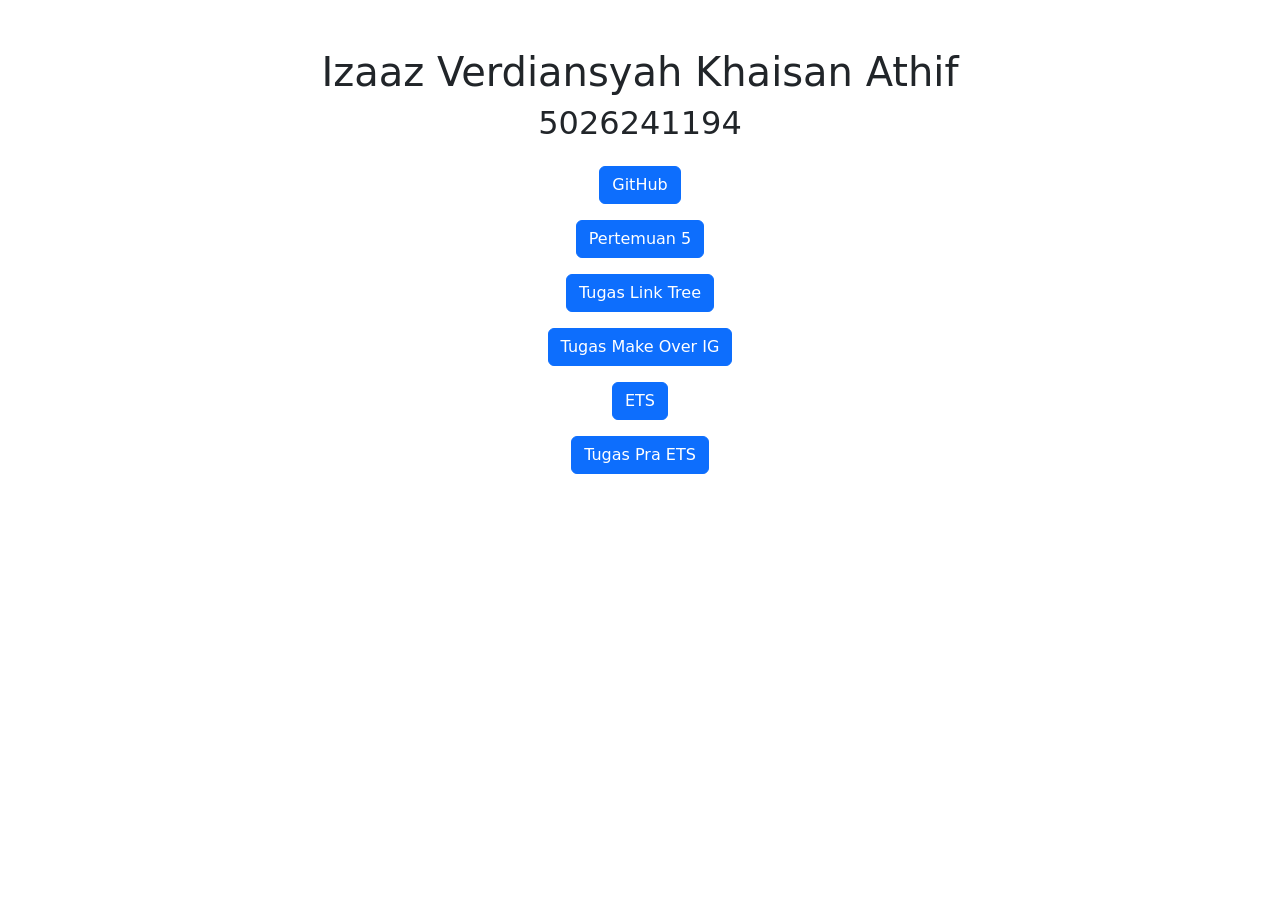
<file: index.html>
<!DOCTYPE html>
<html lang="en">
  <head>
    <meta charset="UTF-8" />
    <meta name="viewport" content="width=device-width, initial-scale=1.0" />
    <title>Izaaz Links</title>
    <link
      href="https://cdn.jsdelivr.net/npm/bootstrap@5.3.3/dist/css/bootstrap.min.css"
      rel="stylesheet"
    />
  </head>
  <body>
    <div class="container text-center mt-5">
      <h1>Izaaz Verdiansyah Khaisan Athif</h1>
      <h2>5026241194</h2>

      <div class="mt-4">
        <p>
          <a
            href="https://github.com/izaaz-v/izaaz-v.github.io"
            target="_blank"
            rel="noopener noreferrer"
            class="btn btn-primary"
            >GitHub</a
          >
        </p>
        <p>
          <a href="pertemuan5.html" class="btn btn-primary">Pertemuan 5</a>
        </p>
        <p>
          <a href="Pepsi_LinkTree.html" class="btn btn-primary"
            >Tugas Link Tree</a
          >
        </p>
        <p>
          <!-- Update the href below with the correct URL when available -->
          <a href="makeover_ig.html" class="btn btn-primary"
            >Tugas Make Over IG</a
          >
        </p>
        <p>
          <a href="ETS STUFF/5026241194_Izaaz Verdiansyah Khaisan Athif.html" class="btn btn-primary">ETS</a>
        </p>
        <p>
          <a href="tugas_ets.html" class="btn btn-primary">Tugas Pra ETS</a>
        </p>
      </div>
    </div>
  </body>
</html>
</file>
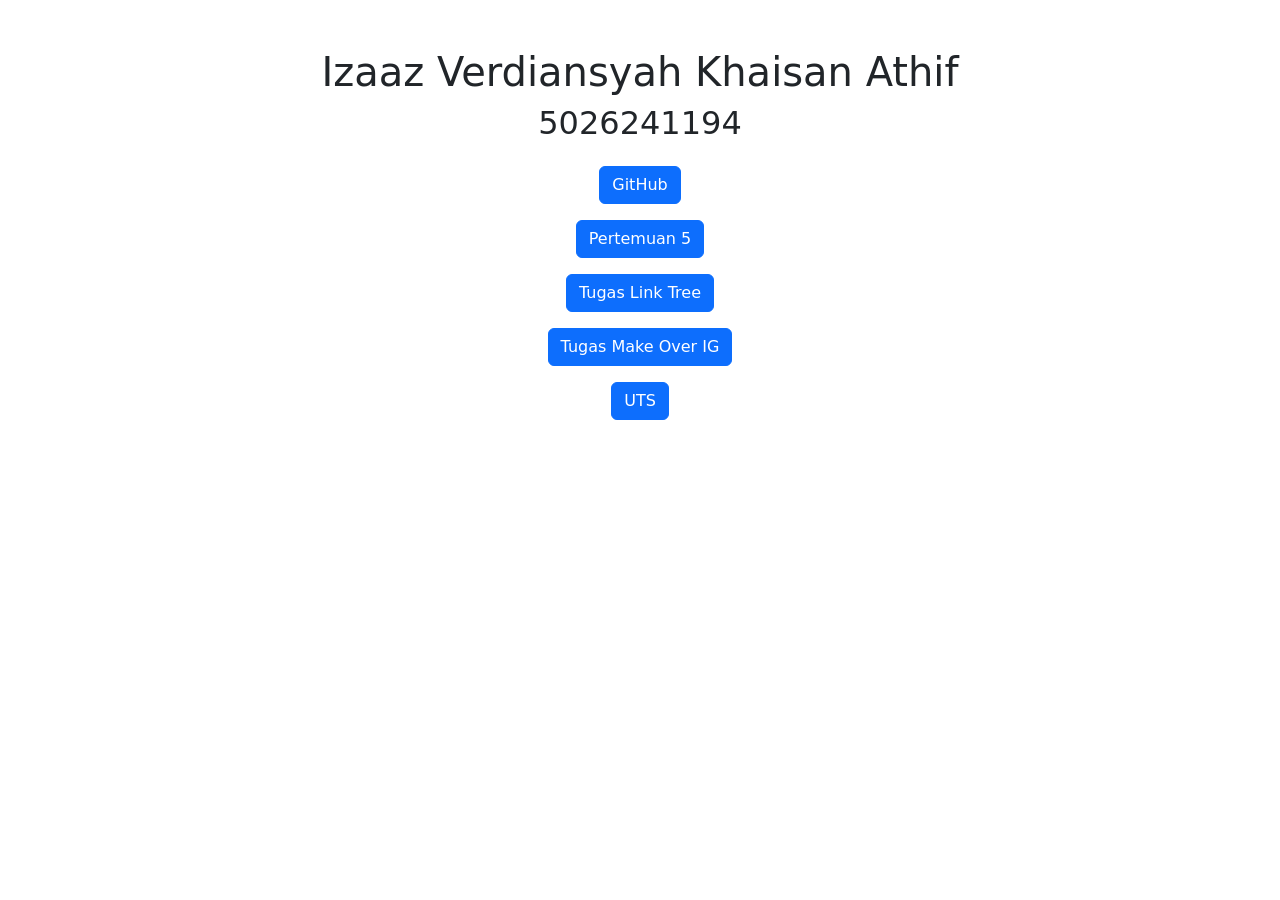
<file: index_archive.html>
<!doctype html>
<html lang="en">
  <head>
    <meta charset="UTF-8" />
    <meta name="viewport" content="width=device-width, initial-scale=1.0" />
    <title>Izaaz's Links</title>
    <link
      href="https://cdn.jsdelivr.net/npm/bootstrap@5.3.3/dist/css/bootstrap.min.css"
      rel="stylesheet"
    />
  </head>
  <body>
    <div class="container text-center mt-5">
      <h1>Izaaz Verdiansyah Khaisan Athif</h1>
      <h2>5026241194</h2>

      <div class="mt-4">
        <p>
          <a
            href="https://github.com/izaaz-v/izaaz-v.github.io"
            target="_blank"
            class="btn btn-primary"
            >GitHub</a
          >
        </p>
        <p>
          <a href="pertemuan5.html" target="_blank" class="btn btn-primary">Pertemuan 5</a>
        </p>
        <p>
          <a href="Pepsi_LinkTree.html" target="_blank" class="btn btn-primary"
            >Tugas Link Tree</a
          >
        </p>
        <p>
          <a href="#" target="_blank" class="btn btn-primary"
            >Tugas Make Over IG</a
          >
        </p>
        <p>
          <a href="#" target="_blank" class="btn btn-primary">UTS</a>
        </p>
      </div>
    </div>
  </body>
</html>
</file>
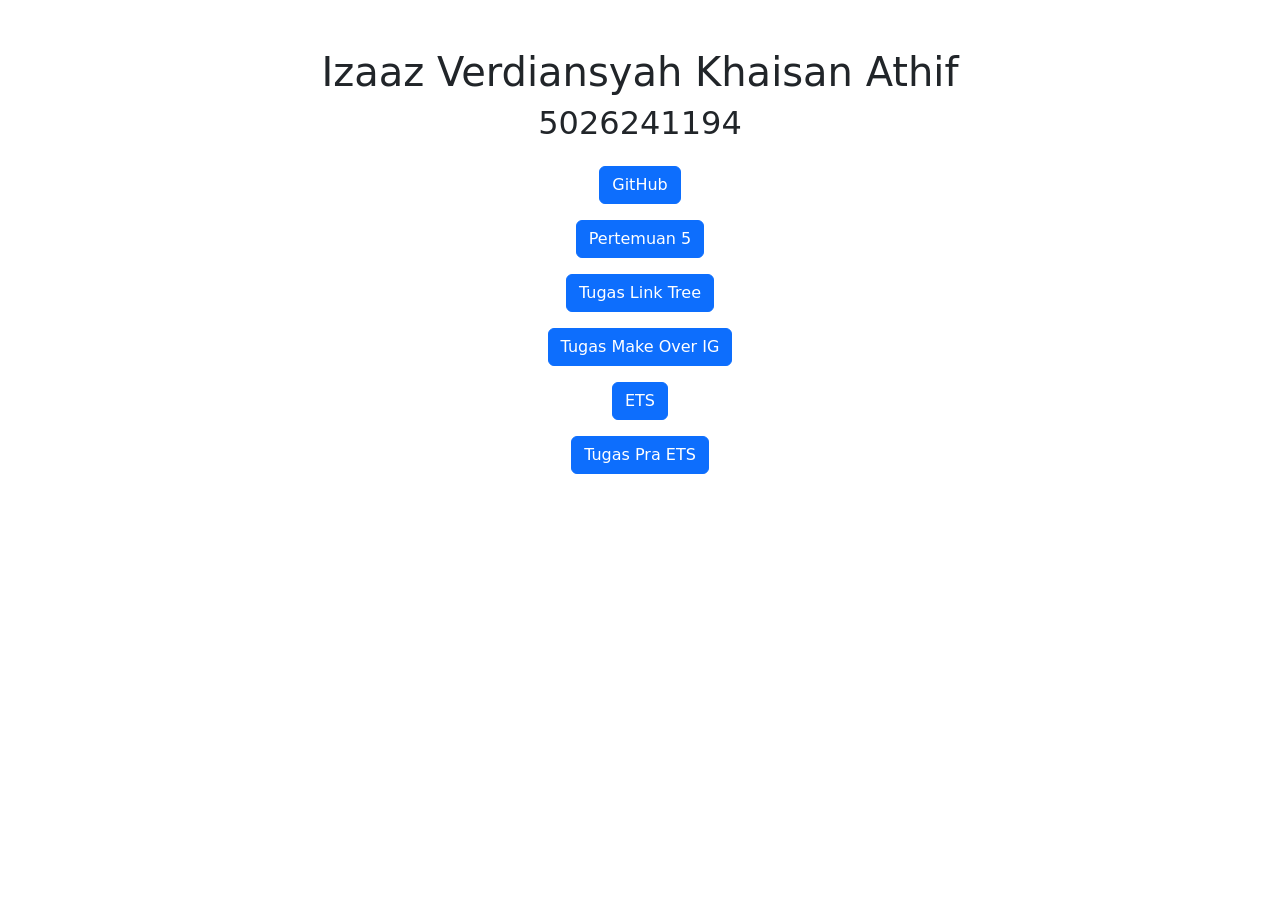
<file: the_blue_buttons.html>
<!doctype html>
<html lang="en">
  <head>
    <meta charset="UTF-8" />
    <meta name="viewport" content="width=device-width, initial-scale=1.0" />
    <title>Izaaz's Links</title>
    <link
      href="https://cdn.jsdelivr.net/npm/bootstrap@5.3.3/dist/css/bootstrap.min.css"
      rel="stylesheet"
    />
  </head>
  <body>
    <div class="container text-center mt-5">
      <h1>Izaaz Verdiansyah Khaisan Athif</h1>
      <h2>5026241194</h2>

      <div class="mt-4">
        <p>
          <a
            href="https://github.com/izaaz-v/izaaz-v.github.io"
            target="_blank"
            class="btn btn-primary"
            >GitHub</a
          >
        </p>
        <p>
          <a href="pertemuan5.html" target="_blank" class="btn btn-primary">Pertemuan 5</a>
        </p>
        <p>
          <a href="Pepsi_LinkTree.html" target="_blank" class="btn btn-primary"
            >Tugas Link Tree</a
          >
        </p>
        <p>
          <a href="#" target="_blank" class="btn btn-primary"
            >Tugas Make Over IG</a
          >
        </p>
        <p>
          <a href="ETS STUFF\5026241194_Izaaz Verdiansyah Khaisan Athif.html" target="_blank" class="btn btn-primary">ETS</a>
        </p>
        <p>
          <a href="tugas_ets.html" target="_blank" class="btn btn-primary">Tugas Pra ETS</a>
        </p>
      </div>
    </div>
  </body>
</html>
</file>
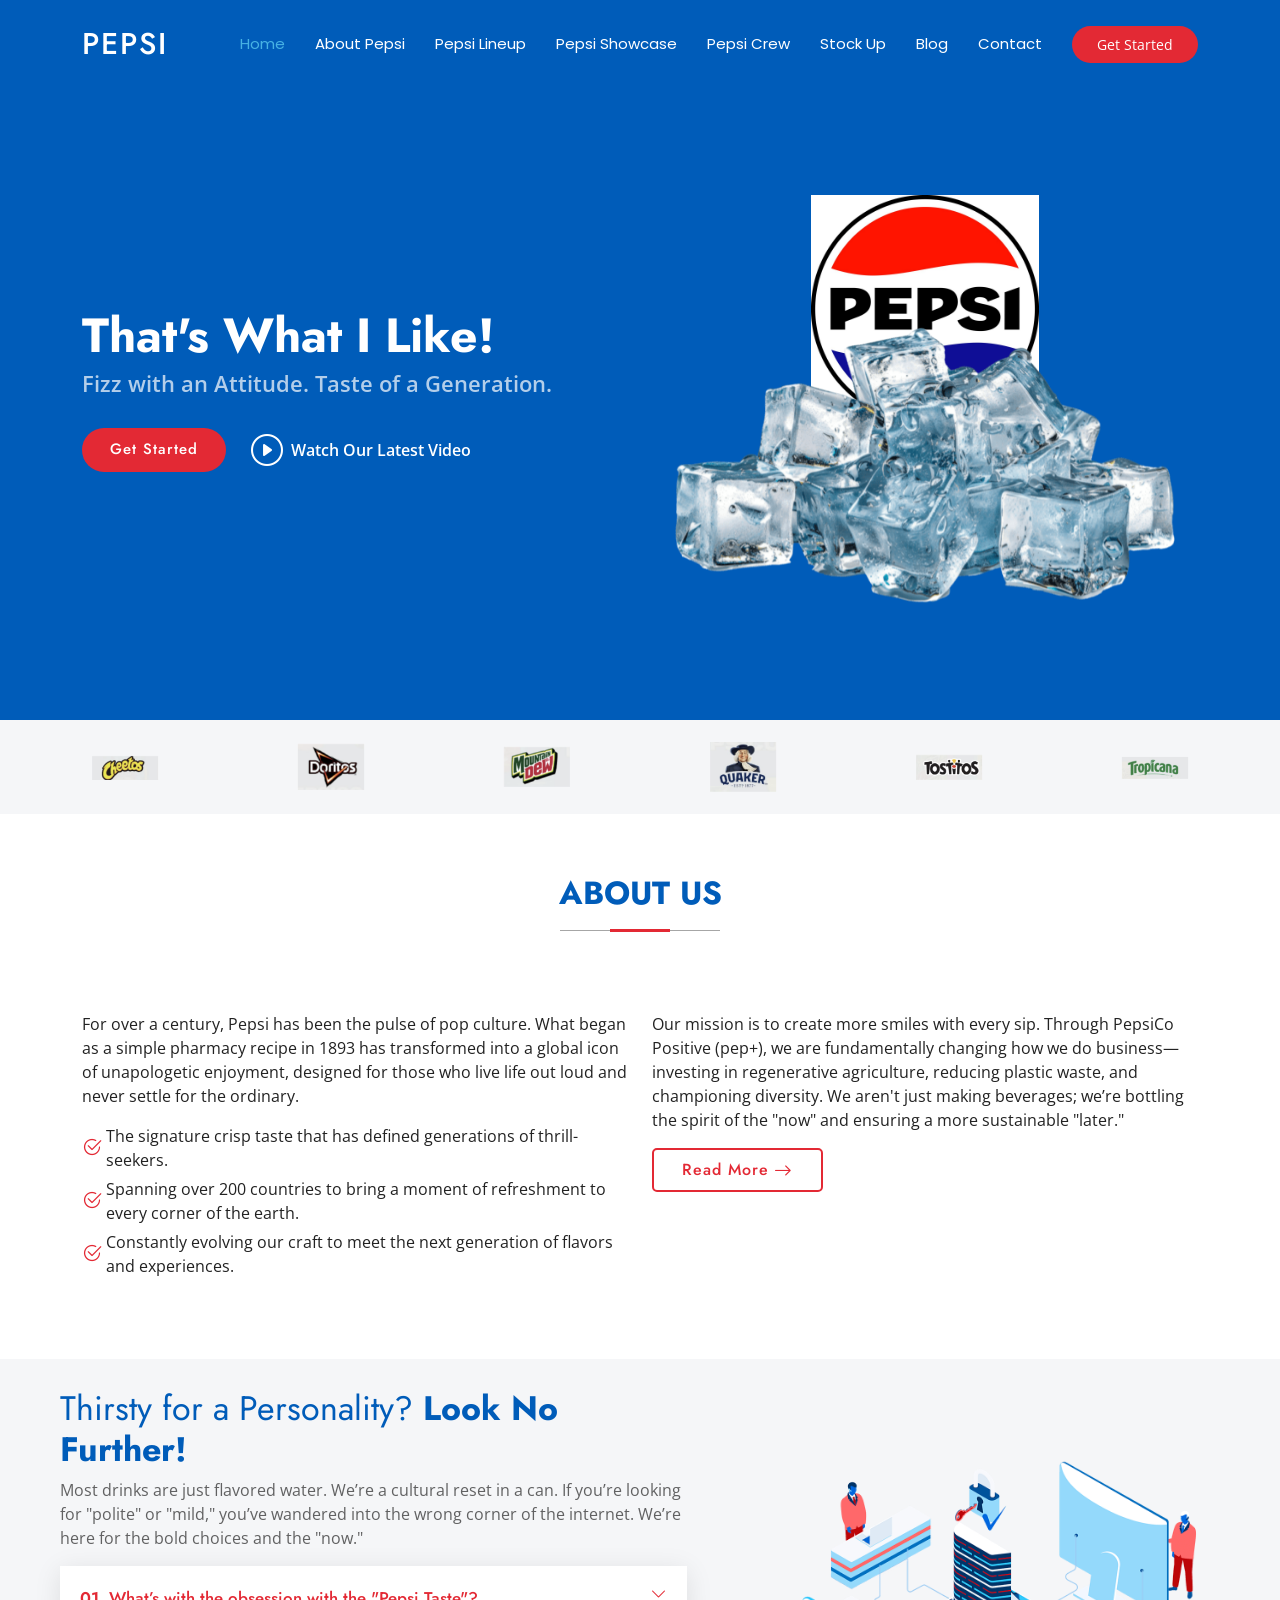
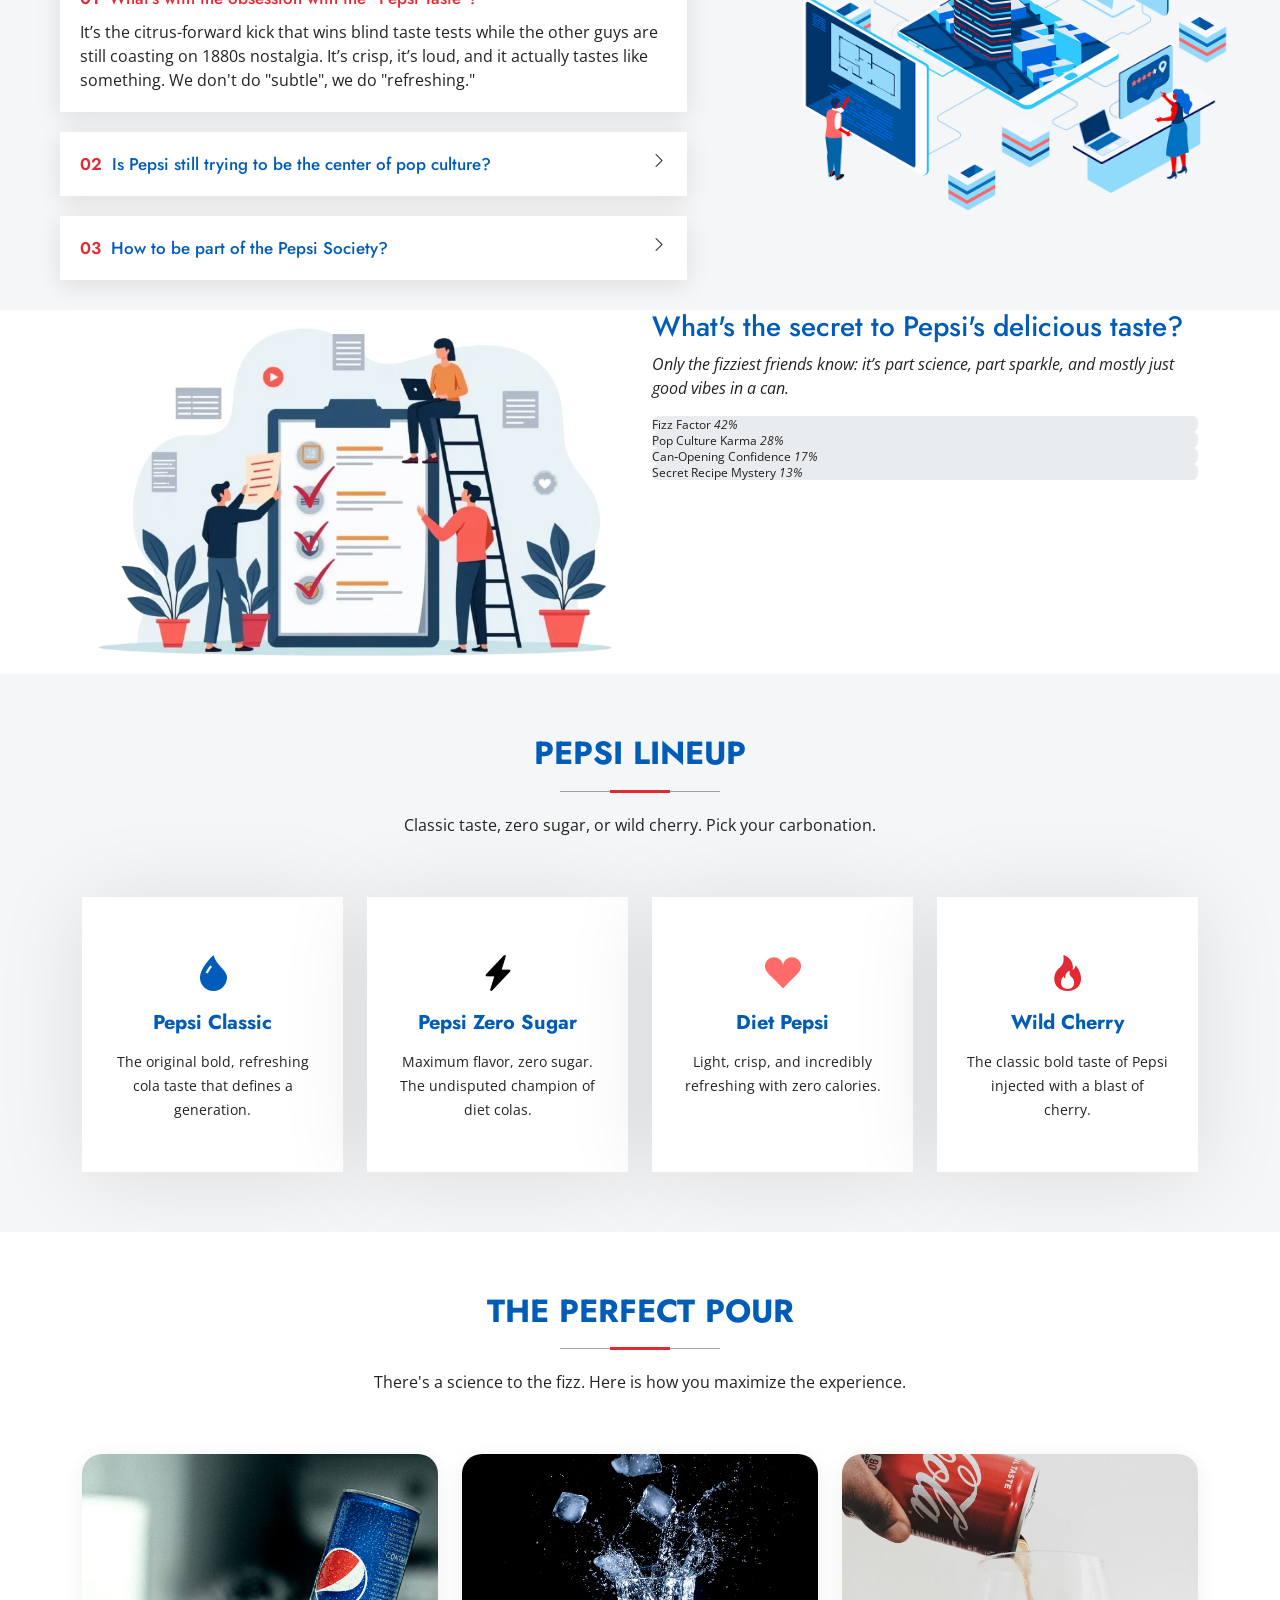
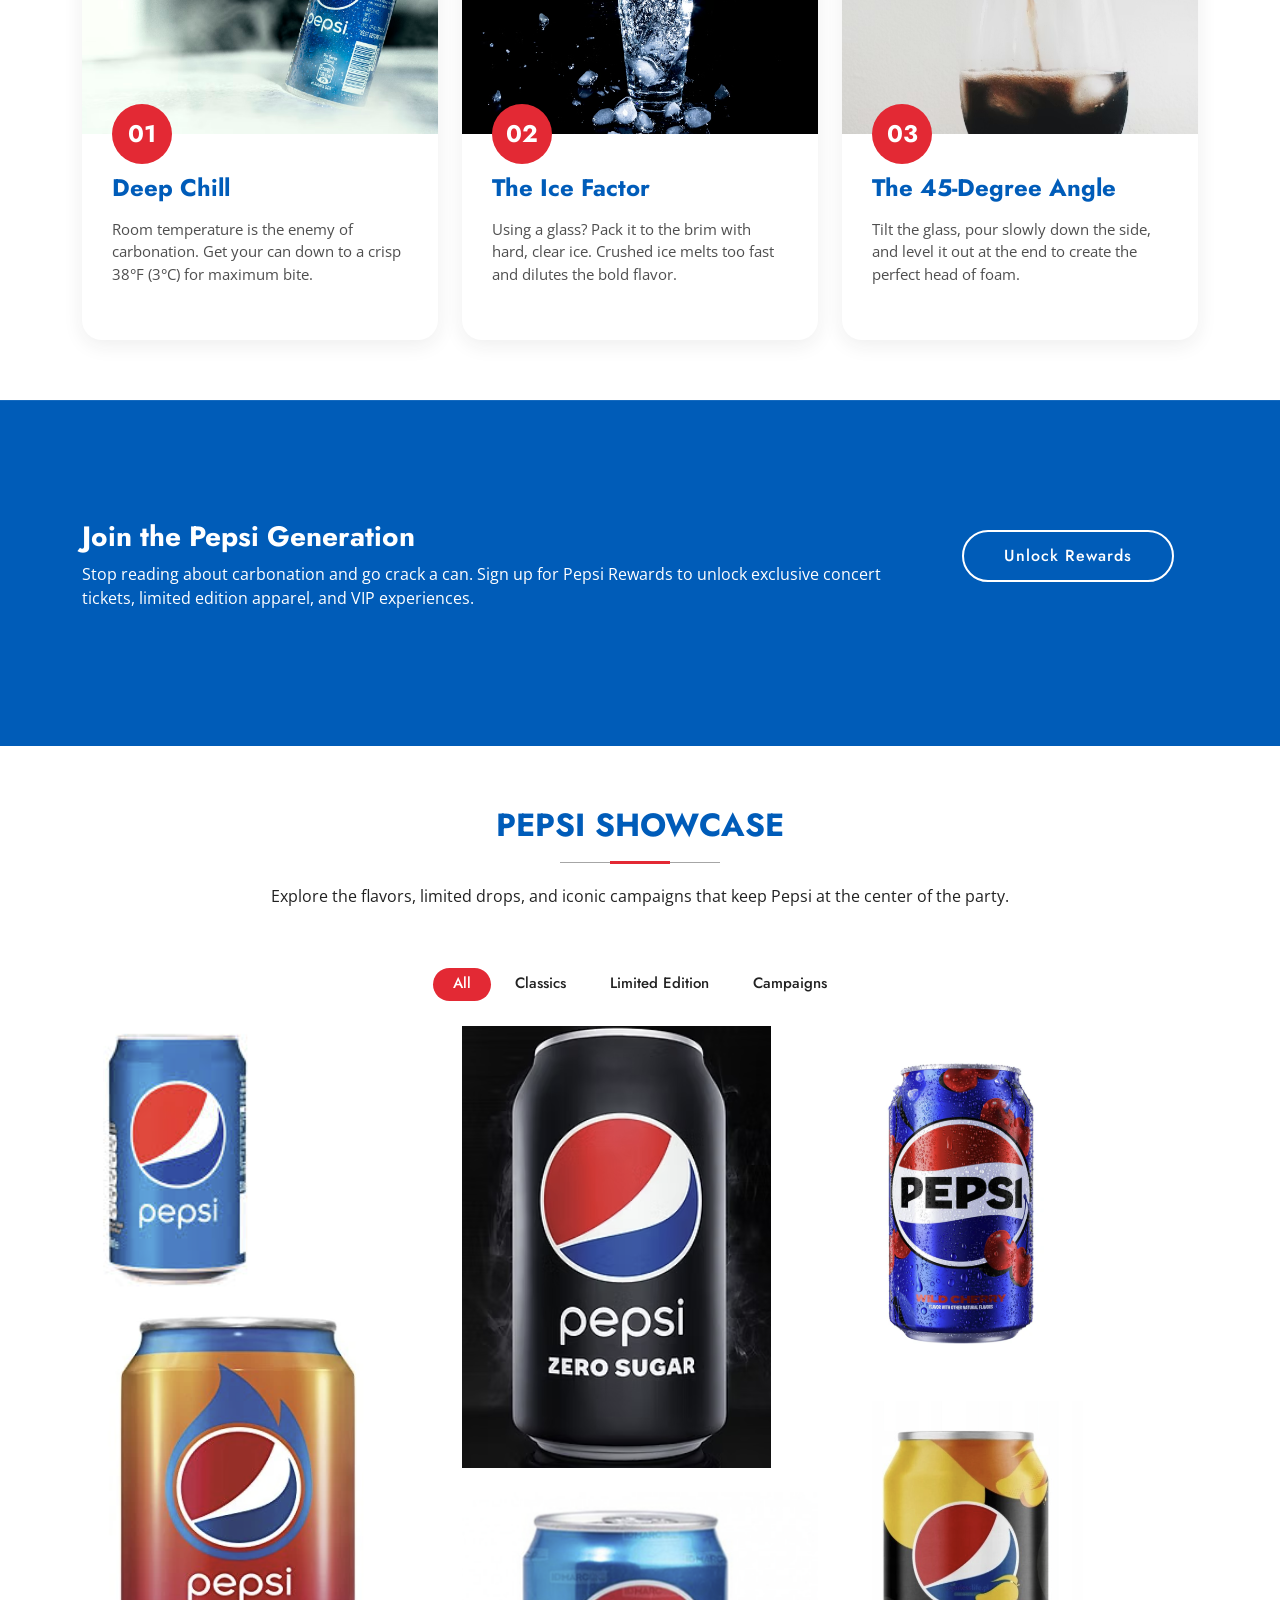
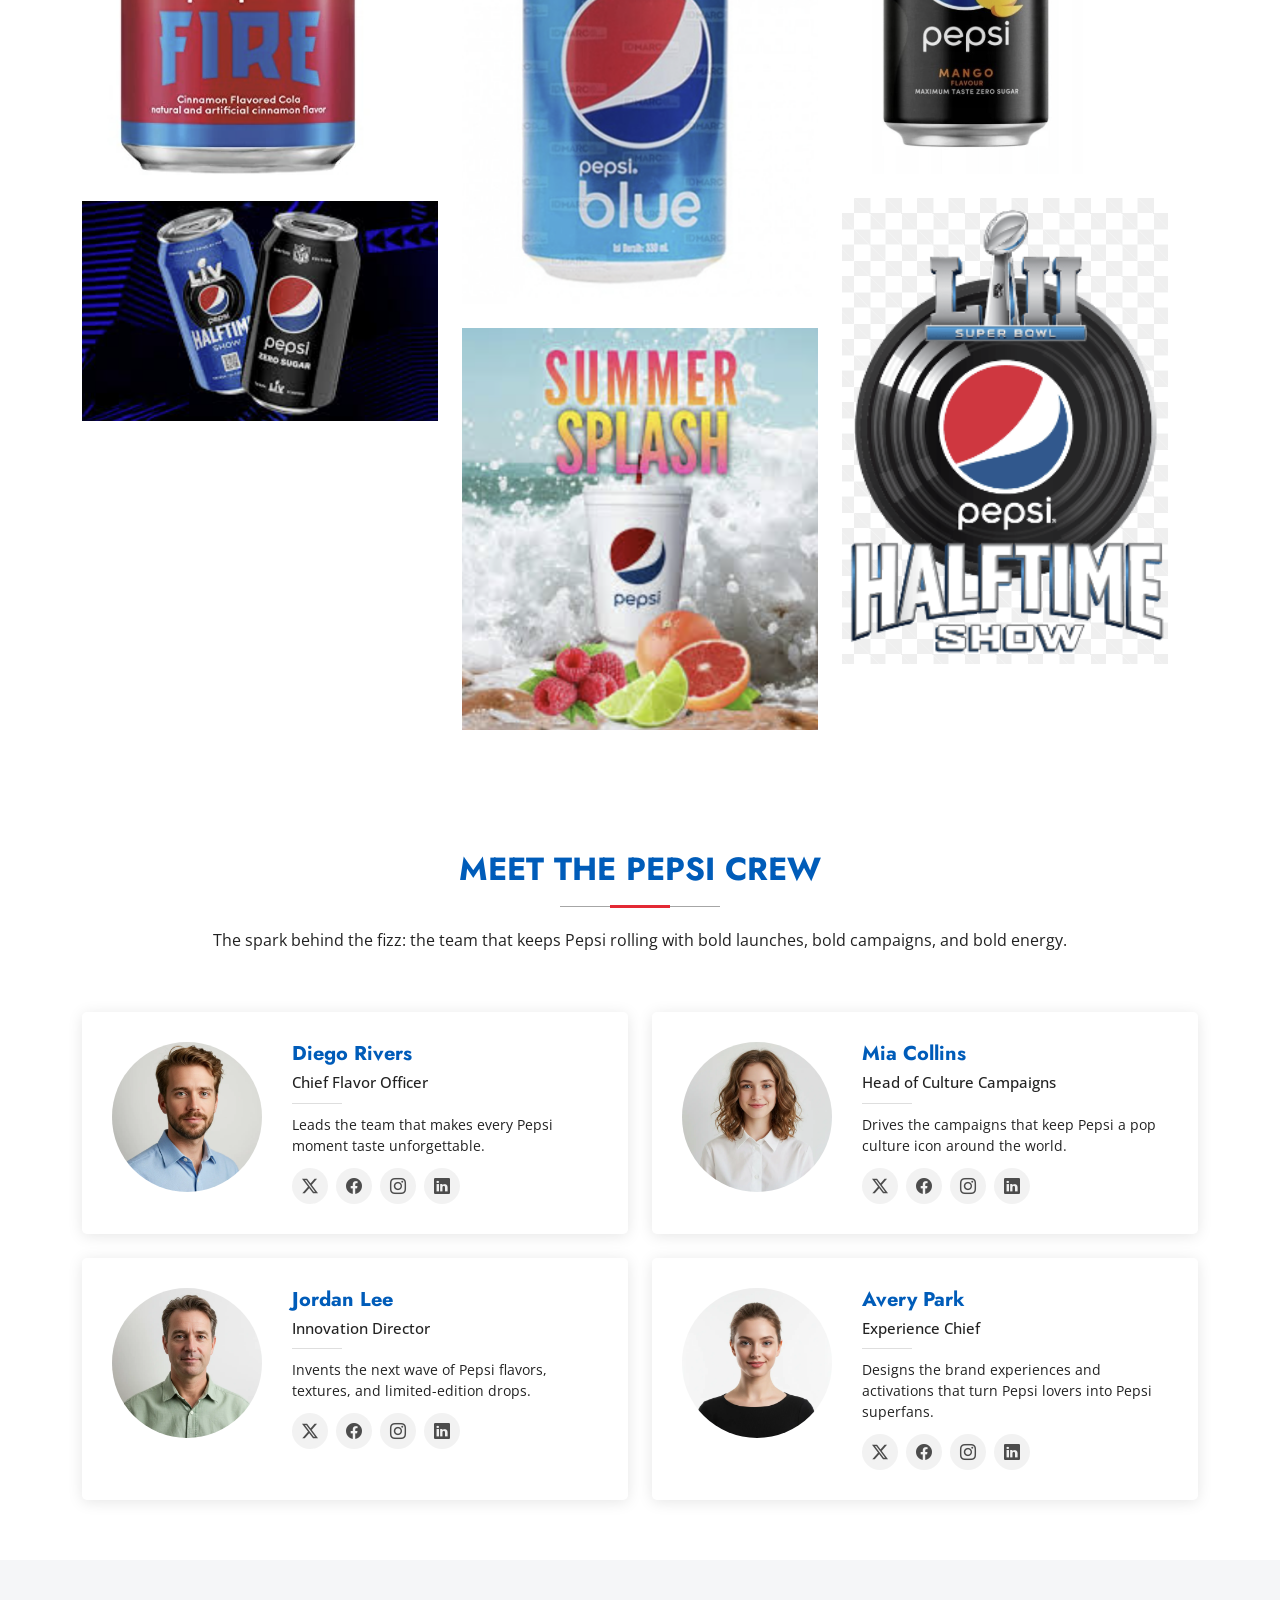
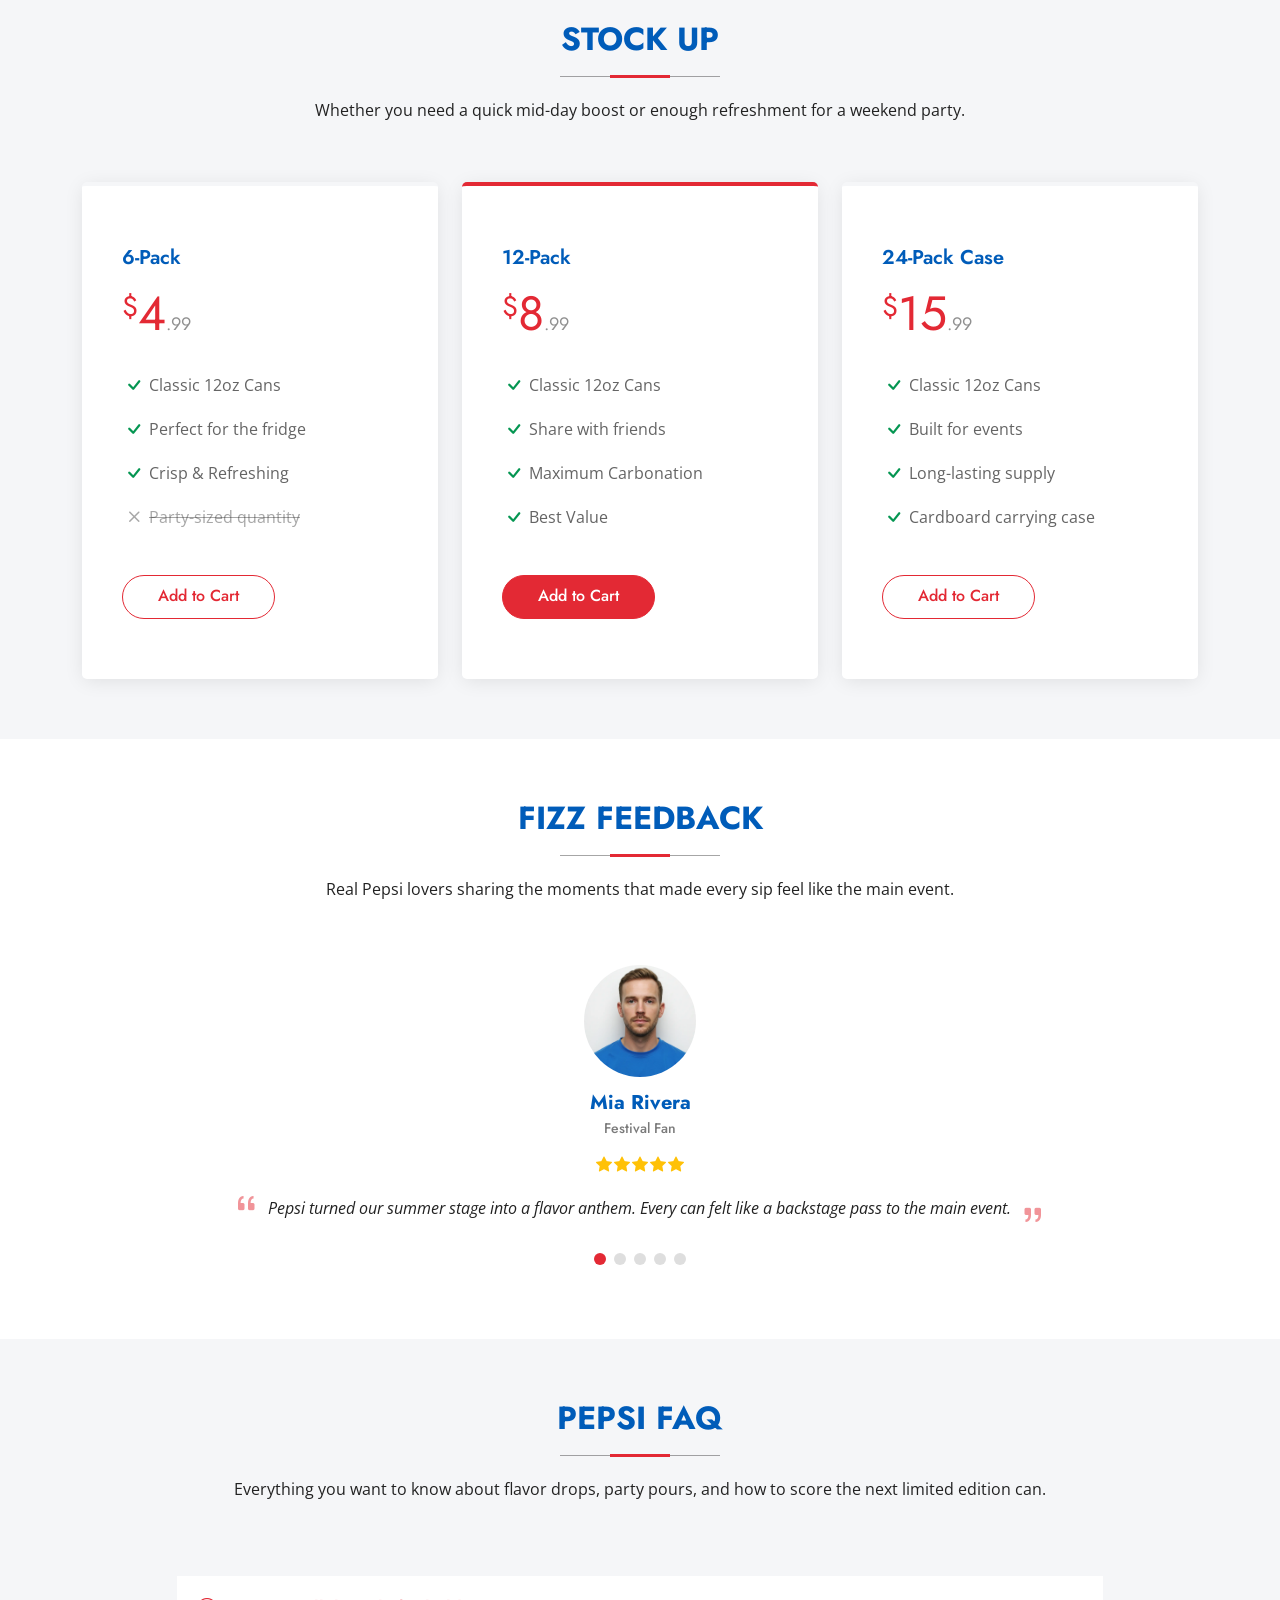
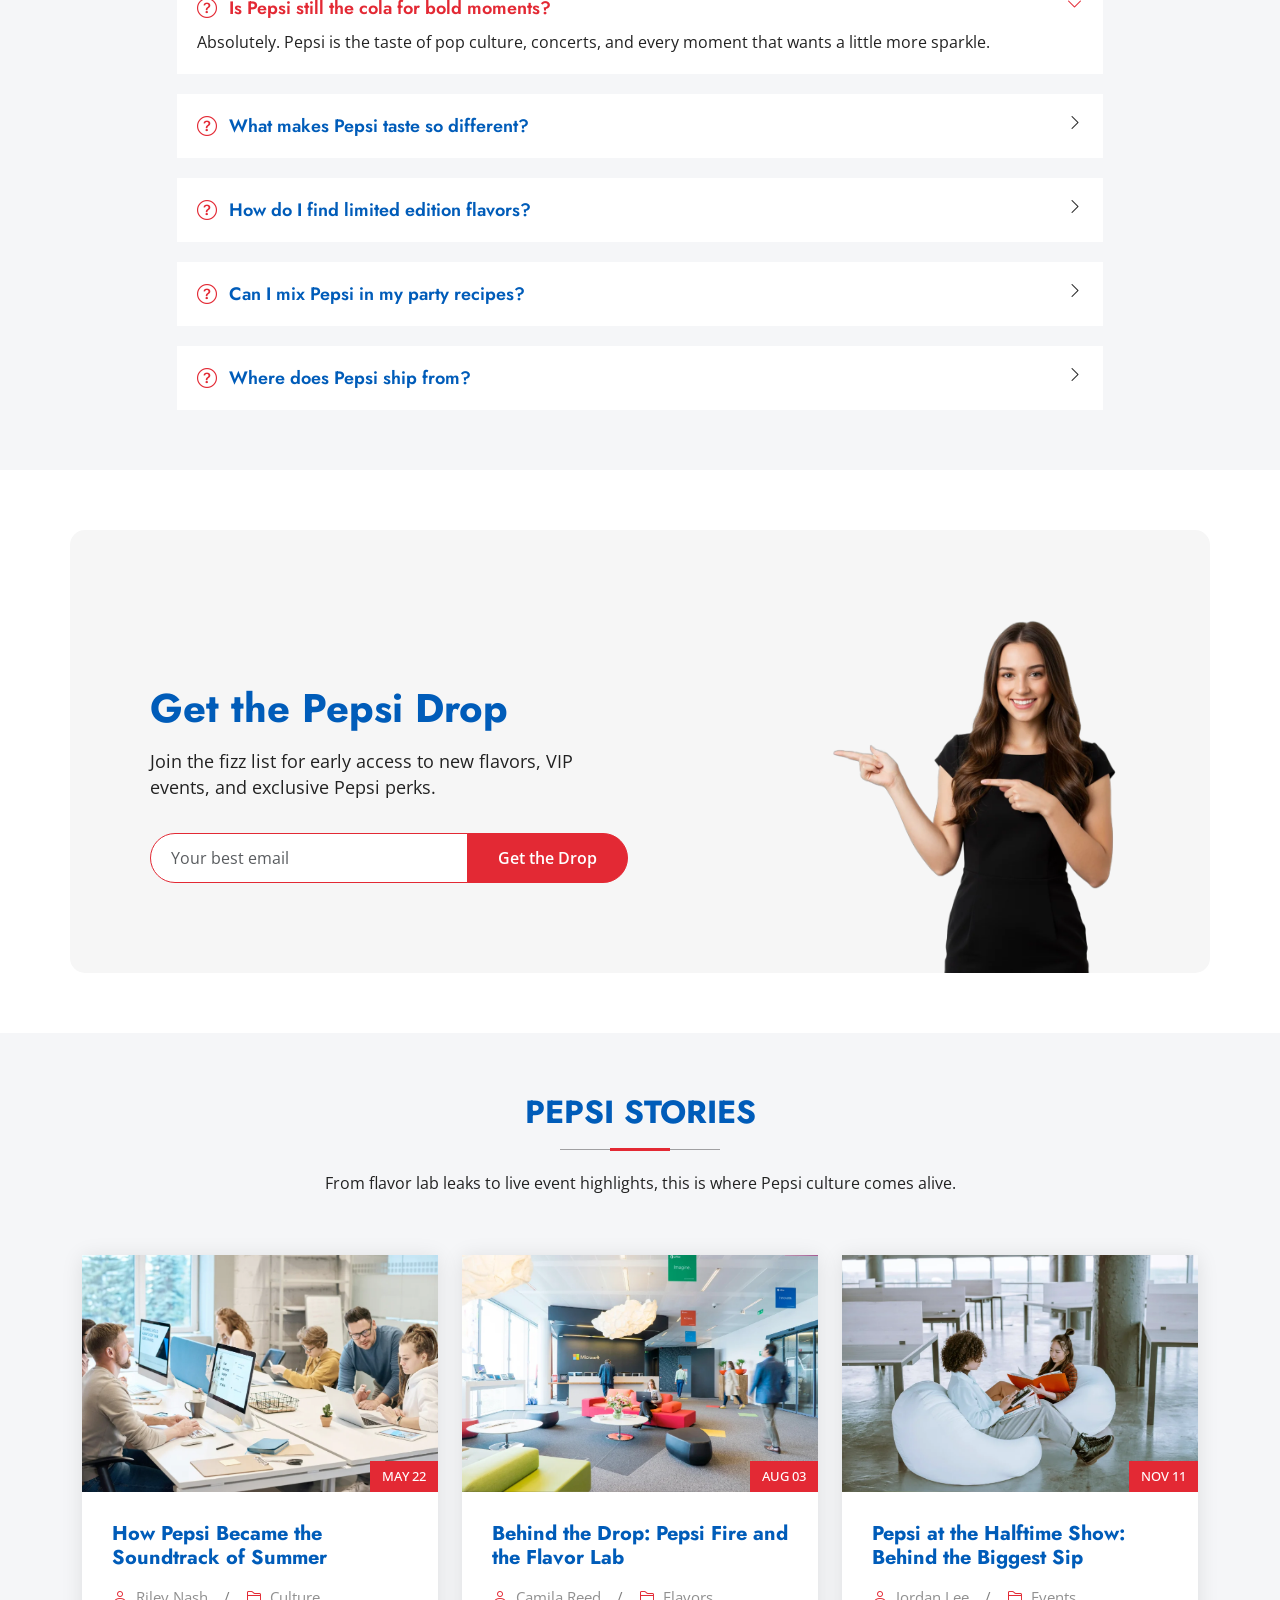
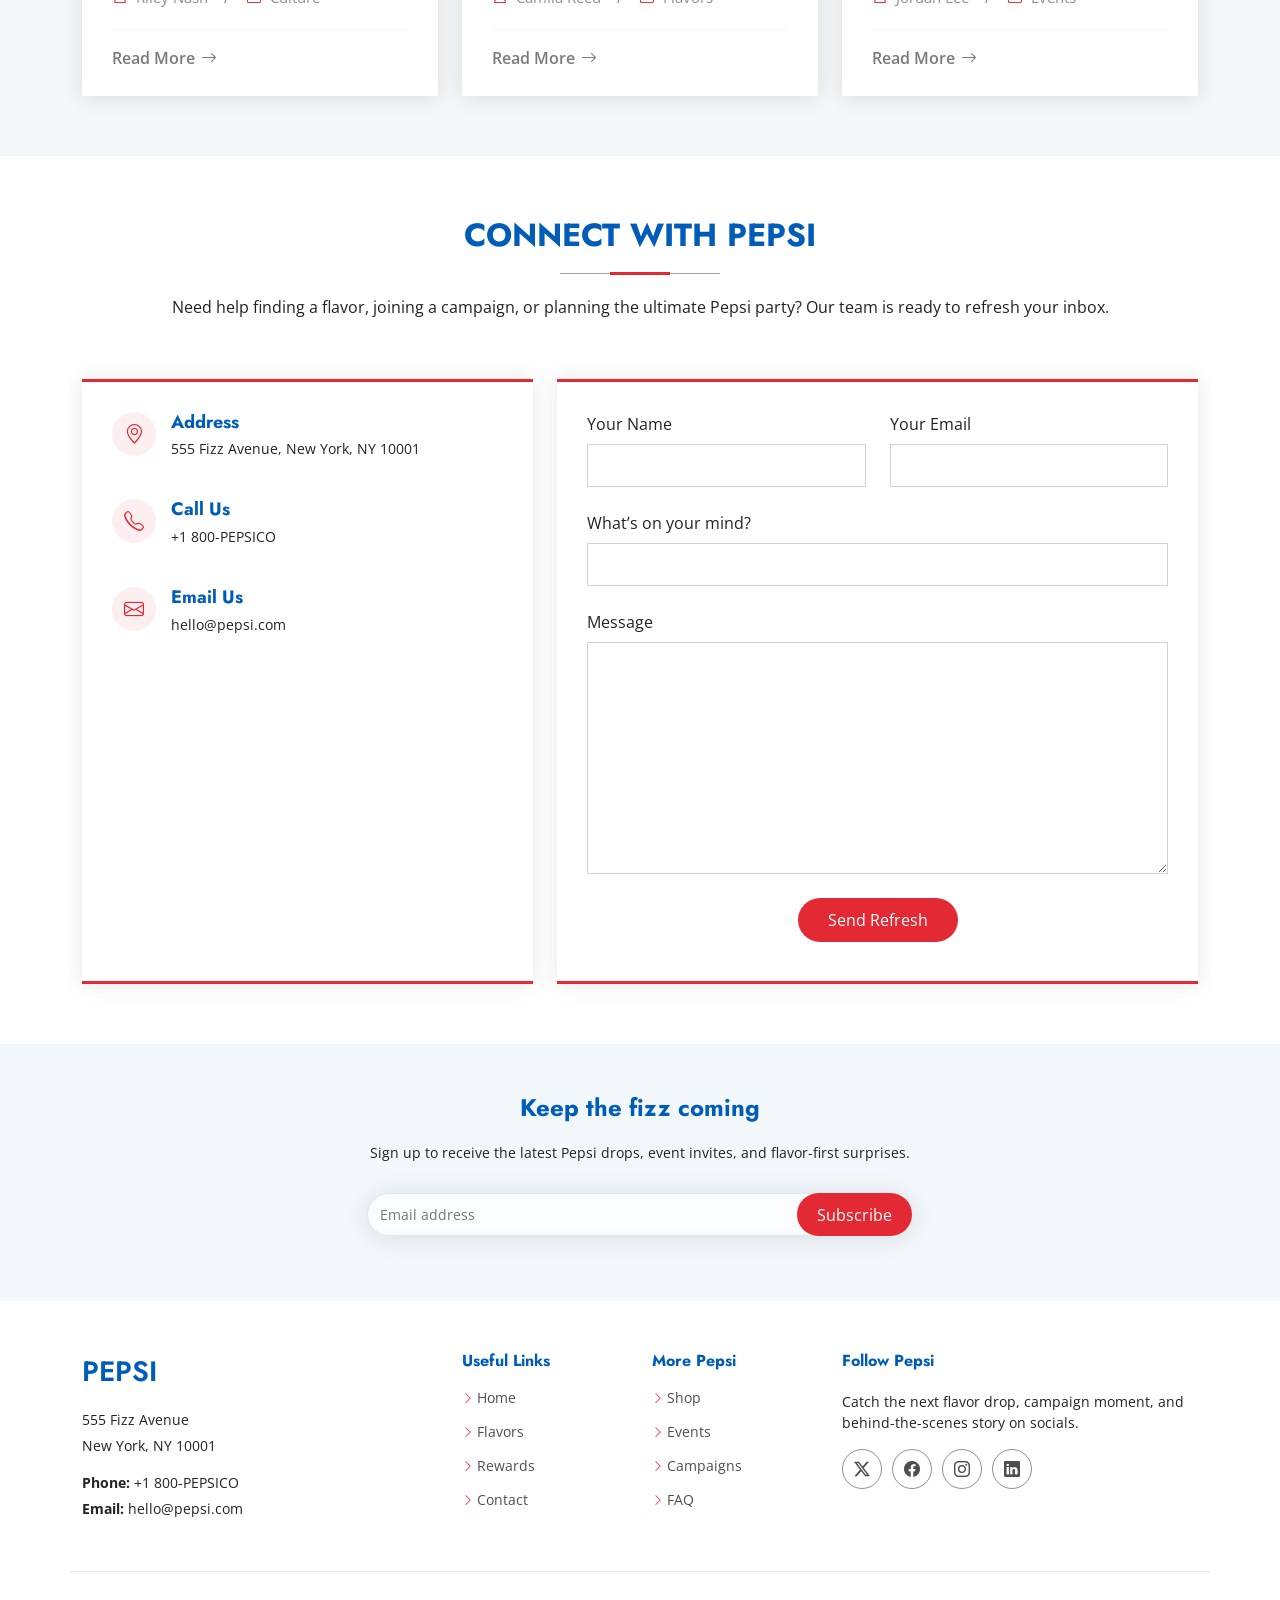
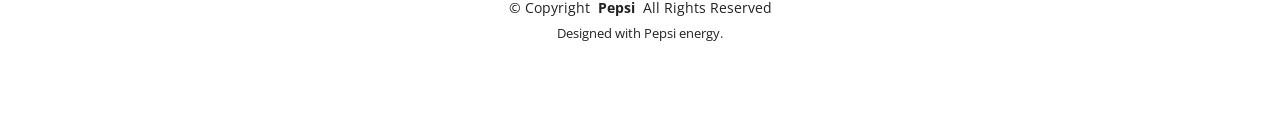
<file: tugas_ets.html>
<!DOCTYPE html>
<html lang="en">

<head>
  <meta charset="utf-8">
  <meta content="width=device-width, initial-scale=1.0" name="viewport">
  <title>Totally Legit Pepsi Website for Pepsi</title>
  <meta name="description" content="">
  <meta name="keywords" content="">

  <!-- Favicons -->
  <link href="assets/img/favicon.png" rel="icon">
  <link href="assets/img/apple-touch-icon.png" rel="apple-touch-icon">

  <!-- Fonts -->
  <link href="https://fonts.googleapis.com" rel="preconnect">
  <link href="https://fonts.gstatic.com" rel="preconnect" crossorigin>
  <link href="https://fonts.googleapis.com/css2?family=Open+Sans:ital,wght@0,300;0,400;0,500;0,600;0,700;0,800;1,300;1,400;1,500;1,600;1,700;1,800&family=Poppins:ital,wght@0,100;0,200;0,300;0,400;0,500;0,600;0,700;0,800;0,900;1,100;1,200;1,300;1,400;1,500;1,600;1,700;1,800;1,900&family=Jost:ital,wght@0,100;0,200;0,300;0,400;0,500;0,600;0,700;0,800;0,900;1,100;1,200;1,300;1,400;1,500;1,600;1,700;1,800;1,900&display=swap" rel="stylesheet">

  <!-- Vendor CSS Files -->
  <link href="assets/vendor/bootstrap/css/bootstrap.min.css" rel="stylesheet">
  <link href="assets/vendor/bootstrap-icons/bootstrap-icons.css" rel="stylesheet">
  <link href="assets/vendor/aos/aos.css" rel="stylesheet">
  <link href="assets/vendor/glightbox/css/glightbox.min.css" rel="stylesheet">
  <link href="assets/vendor/swiper/swiper-bundle.min.css" rel="stylesheet">

  <!-- Main CSS File -->
  <link href="assets/css/main.css" rel="stylesheet">

  <!-- =======================================================
  * Template Name: Arsha
  * Template URL: https://bootstrapmade.com/arsha-free-bootstrap-html-template-corporate/
  * Updated: Feb 22 2025 with Bootstrap v5.3.3
  * Author: BootstrapMade.com
  * License: https://bootstrapmade.com/license/
  ======================================================== -->
</head>

<body class="index-page">

  <header id="header" class="header d-flex align-items-center fixed-top">
    <div class="container-fluid container-xl position-relative d-flex align-items-center">

      <a href="index.html" class="logo d-flex align-items-center me-auto">
        <!-- Uncomment the line below if you also wish to use an image logo -->
        <!-- <img src="assets/img/logo.webp" alt=""> -->
        <h1 class="sitename">Pepsi</h1>
      </a>

      <nav id="navmenu" class="navmenu">
        <ul>
          <li><a href="#hero" class="active">Home</a></li>
          <li><a href="#about pepsi">About Pepsi</a></li>
          <li><a href="#Pepsi Lineup">Pepsi Lineup</a></li>
          <li><a href="#Pepsi Showcase">Pepsi Showcase</a></li>
          <li><a href="#Pepsi Crew">Pepsi Crew</a></li>
          <li><a href="#Stock Up">Stock Up</a></li>
          <li><a href="blog.html">Blog</a></li>
          <li><a href="#contact">Contact</a></li>
        </ul>
        <i class="mobile-nav-toggle d-xl-none bi bi-list"></i>
      </nav>

      <a class="btn-getstarted" href="#about">Get Started</a>

    </div>
  </header>

  <main class="main">

    <!-- Hero Section -->
    <section id="hero" class="hero section dark-background">

      <div class="container">
        <div class="row gy-4">
          <div class="col-lg-6 order-2 order-lg-1 d-flex flex-column justify-content-center" data-aos="zoom-out">
            <h1>That's What I Like!</h1>
            <p>Fizz with an Attitude. Taste of a Generation.</p>
            <div class="d-flex">
              <a href="#about" class="btn-get-started">Get Started</a>
<a href="https://youtu.be/pPHI2zNf_ww" class="glightbox btn-watch-video d-flex align-items-center"><i class="bi bi-play-circle"></i><span>Watch Our Latest Video</span></a>            </div>
          </div>
          <div class="col-lg-6 order-1 order-lg-2 hero-img position-relative text-center" data-aos="zoom-out" data-aos-delay="200">

  <!-- The bobbing logo -->
  <img src="assets\img\pepsi_logo.jpg" class="img-fluid animated position-absolute start-50 translate-middle-x" style="width: 40%; top: -15%; z-index: 1;" alt="Pepsi Logo">
  
  <!-- The stationary glass of ice -->
  <img src="assets\img\Ice_cubes.webp" class="img-fluid position-relative" style=" top: 25%; z-index: 2;" alt="Ice Cold Pepsi">
</div>
        </div>
      </div>

    </section><!-- /Hero Section -->

    <!-- Clients Section -->
    <section id="clients" class="clients section light-background">

      <div class="container" data-aos="zoom-in">

        <div class="swiper init-swiper">
          <script type="application/json" class="swiper-config">
            {
              "loop": true,
              "speed": 600,
              "autoplay": {
                "delay": 5000
              },
              "slidesPerView": "auto",
              "pagination": {
                "el": ".swiper-pagination",
                "type": "bullets",
                "clickable": true
              },
              "breakpoints": {
                "320": {
                  "slidesPerView": 2,
                  "spaceBetween": 40
                },
                "480": {
                  "slidesPerView": 3,
                  "spaceBetween": 60
                },
                "640": {
                  "slidesPerView": 4,
                  "spaceBetween": 80
                },
                "992": {
                  "slidesPerView": 5,
                  "spaceBetween": 120
                },
                "1200": {
                  "slidesPerView": 6,
                  "spaceBetween": 120
                }
              }
            }
          </script>
          <div class="swiper-wrapper align-items-center">
            <div class="swiper-slide"><img src="assets\img\clients\Cheetos.png" class="img-fluid" alt=""></div>
            <div class="swiper-slide"><img src="assets\img\clients\Doritos.png" class="img-fluid" alt=""></div>
            <div class="swiper-slide"><img src="assets\img\clients\Mountain Dew.png" class="img-fluid" alt=""></div>
            <div class="swiper-slide"><img src="assets\img\clients\Quaker.png" class="img-fluid" alt=""></div>
            <div class="swiper-slide"><img src="assets\img\clients\Tostitos.png" class="img-fluid" alt=""></div>
            <div class="swiper-slide"><img src="assets\img\clients\Tropicana.png" class="img-fluid" alt=""></div>
          </div>
        </div>

      </div>

    </section><!-- /Clients Section -->

    <!-- About Section -->
    <section id="about" class="about section">

      <!-- Section Title -->
      <div class="container section-title" data-aos="fade-up">
        <h2>About Us</h2>
      </div><!-- End Section Title -->

      <div class="container">

        <div class="row gy-4">

          <div class="col-lg-6 content" data-aos="fade-up" data-aos-delay="100">
            <p>
              For over a century, Pepsi has been the pulse of pop culture. What began as a simple pharmacy recipe in 1893 has transformed into a global icon of unapologetic enjoyment, designed for those who live life out loud and never settle for the ordinary.
            </p>
            <ul>
              <li><i class="bi bi-check2-circle"></i> <span>The signature crisp taste that has defined generations of thrill-seekers.</span></li>
              <li><i class="bi bi-check2-circle"></i> <span>Spanning over 200 countries to bring a moment of refreshment to every corner of the earth.</span></li>
              <li><i class="bi bi-check2-circle"></i> <span>Constantly evolving our craft to meet the next generation of flavors and experiences.</span></li>
            </ul>
          </div>

          <div class="col-lg-6" data-aos="fade-up" data-aos-delay="200">
            <p>Our mission is to create more smiles with every sip. Through PepsiCo Positive (pep+), we are fundamentally changing how we do business—investing in regenerative agriculture, reducing plastic waste, and championing diversity. We aren't just making beverages; we’re bottling the spirit of the "now" and ensuring a more sustainable "later."</p>
            <a href="#" class="read-more"><span>Read More</span><i class="bi bi-arrow-right"></i></a>
          </div>

        </div>

      </div>

    </section><!-- /About Section -->

    <!-- Why Us Section -->
    <section id="why-us" class="section why-us light-background" data-builder="section">

      <div class="container-fluid">

        <div class="row gy-4 align-items-center">

          <div class="col-lg-7 d-flex flex-column justify-content-center order-2 order-lg-1">

            <div class="content px-xl-5" data-aos="fade-up" data-aos-delay="100">
              <h3><span>Thirsty for a Personality?</span><strong> Look No Further!</strong></h3>
              <p>
                Most drinks are just flavored water. We’re a cultural reset in a can. If you’re looking for "polite" or "mild," you’ve wandered into the wrong corner of the internet. We’re here for the bold choices and the "now."
              </p>
            </div>

            <div class="faq-container px-xl-5" data-aos="fade-up" data-aos-delay="200">

              <div class="faq-item faq-active" data-aos="fade-up" data-aos-delay="200">
                <h3><span>01</span> What’s with the obsession with the "Pepsi Taste"?</h3>
                <div class="faq-content">
                  <p>It’s the citrus-forward kick that wins blind taste tests while the other guys are still coasting on 1880s nostalgia. It’s crisp, it’s loud, and it actually tastes like something. We don't do "subtle", we do "refreshing."</p>
                </div>
                <i class="faq-toggle bi bi-chevron-right"></i>
              </div><!-- End Faq item-->

              <div class="faq-item" data-aos="fade-up" data-aos-delay="300">
                <h3><span>02</span> Is Pepsi still trying to be the center of pop culture?</h3>
                <div class="faq-content">
                  <p>Always! We’re committed to staying at the forefront of pop culture and creating experiences that resonate with our audience.</p>
                </div>
                <i class="faq-toggle bi bi-chevron-right"></i>
              </div><!-- End Faq item-->

              <div class="faq-item" data-aos="fade-up" data-aos-delay="400">
                <h3><span>03</span> How to be part of the Pepsi Society?</h3>
                <div class="faq-content">
                  <p>100110101 01010101 1010101000110 0101010101 192.168.12.232</p>
                </div>
                <i class="faq-toggle bi bi-chevron-right"></i>
              </div><!-- End Faq item-->

            </div>

          </div>

          <div class="col-lg-5 order-0 order-lg-2 why-us-img" data-aos="zoom-in" data-aos-delay="100">
            <img src="assets/img/why-us.png" class="img-fluid" alt="">
          </div>
        </div>

      </div>

    </section><!-- /Why Us Section -->

      <div class="container" data-aos="fade-up" data-aos-delay="100">

        <div class="row">

          <div class="col-lg-6 d-flex align-items-center">
            <img src="assets/img/illustration/illustration-10.webp" class="img-fluid" alt="">
          </div>

          <div class="col-lg-6 pt-4 pt-lg-0 content">

            <h3>What's the secret to Pepsi's delicious taste?</h3>
            <p class="fst-italic">
              Only the fizziest friends know: it’s part science, part sparkle, and mostly just good vibes in a can.
            </p>

            <div class="skills-content skills-animation">

              <div class="progress">
                <span class="skill"><span>Fizz Factor</span> <i class="val">42%</i></span>
                <div class="progress-bar-wrap">
                  <div class="progress-bar" role="progressbar" aria-valuenow="42" aria-valuemin="0" aria-valuemax="100"></div>
                </div>
              </div><!-- End Skills Item -->

              <div class="progress">
                <span class="skill"><span>Pop Culture Karma</span> <i class="val">28%</i></span>
                <div class="progress-bar-wrap">
                  <div class="progress-bar" role="progressbar" aria-valuenow="28" aria-valuemin="0" aria-valuemax="100"></div>
                </div>
              </div><!-- End Skills Item -->

              <div class="progress">
                <span class="skill"><span>Can‑Opening Confidence</span> <i class="val">17%</i></span>
                <div class="progress-bar-wrap">
                  <div class="progress-bar" role="progressbar" aria-valuenow="17" aria-valuemin="0" aria-valuemax="100"></div>
                </div>
              </div><!-- End Skills Item -->

              <div class="progress">
                <span class="skill"><span>Secret Recipe Mystery</span> <i class="val">13%</i></span>
                <div class="progress-bar-wrap">
                  <div class="progress-bar" role="progressbar" aria-valuenow="13" aria-valuemin="0" aria-valuemax="100"></div>
                </div>
              </div><!-- End Skills Item -->

            </div>

          </div>
        </div>

      </div>

    </section><!-- /Skills Section -->

    <!-- Services Section -->
    <section id="services" class="services section light-background">

      <div class="container section-title" data-aos="fade-up">
        <h2>Pepsi Lineup</h2>
        <p>Classic taste, zero sugar, or wild cherry. Pick your carbonation.</p>
      </div>

      <div class="container">
        <div class="row gy-4">

          <div class="col-xl-3 col-md-6 d-flex" data-aos="fade-up" data-aos-delay="100">
            <div class="service-item position-relative text-center">
              <!-- Replace the icon with a can image later -->
              <div class="icon"><i class="bi bi-droplet-fill icon" style="color: var(--heading-color);"></i></div>
              <h4><a href="" class="stretched-link">Pepsi Classic</a></h4>
              <p>The original bold, refreshing cola taste that defines a generation.</p>
            </div>
          </div>

          <div class="col-xl-3 col-md-6 d-flex" data-aos="fade-up" data-aos-delay="200">
            <div class="service-item position-relative text-center">
              <div class="icon"><i class="bi bi-lightning-charge-fill icon" style="color: #000;"></i></div>
              <h4><a href="" class="stretched-link">Pepsi Zero Sugar</a></h4>
              <p>Maximum flavor, zero sugar. The undisputed champion of diet colas.</p>
            </div>
          </div>

          <div class="col-xl-3 col-md-6 d-flex" data-aos="fade-up" data-aos-delay="300">
            <div class="service-item position-relative text-center">
              <div class="icon"><i class="bi bi-suit-heart-fill icon" style="color: #ff6b6b;"></i></div>
              <h4><a href="" class="stretched-link">Diet Pepsi</a></h4>
              <p>Light, crisp, and incredibly refreshing with zero calories.</p>
            </div>
          </div>

          <div class="col-xl-3 col-md-6 d-flex" data-aos="fade-up" data-aos-delay="400">
            <div class="service-item position-relative text-center">
              <div class="icon"><i class="bi bi-fire icon" style="color: var(--accent-color);"></i></div>
              <h4><a href="" class="stretched-link">Wild Cherry</a></h4>
              <p>The classic bold taste of Pepsi injected with a blast of cherry.</p>
            </div>
          </div>

        </div>
      </div>
    </section>

        </div>

      </div>

    <section id="work-process" class="work-process section">

      <div class="container section-title" data-aos="fade-up">
        <h2>The Perfect Pour</h2>
        <p>There's a science to the fizz. Here is how you maximize the experience.</p>
      </div>

      <div class="container" data-aos="fade-up" data-aos-delay="100">
        <div class="row gy-5">

          <div class="col-lg-4" data-aos="fade-up" data-aos-delay="200">
            <div class="steps-item">
              <div class="steps-image">
                <!-- Drop a pic of a fridge or cooler here -->
                <img src="assets\img\steps\Pepsi_Step_1.avif" alt="Chill it" class="img-fluid" loading="lazy">
              </div>
              <div class="steps-content">
                <div class="steps-number">01</div>
                <h3>Deep Chill</h3>
                <p>Room temperature is the enemy of carbonation. Get your can down to a crisp 38°F (3°C) for maximum bite.</p>
              </div>
            </div>
          </div>

          <div class="col-lg-4" data-aos="fade-up" data-aos-delay="300">
            <div class="steps-item">
              <div class="steps-image">
                <!-- Drop a pic of ice cubes here -->
                <img src="assets\img\steps\Pepsi_step_2.avif" alt="Ice it" class="img-fluid" loading="lazy">
              </div>
              <div class="steps-content">
                <div class="steps-number">02</div>
                <h3>The Ice Factor</h3>
                <p>Using a glass? Pack it to the brim with hard, clear ice. Crushed ice melts too fast and dilutes the bold flavor.</p>
              </div>
            </div>
          </div>

          <div class="col-lg-4" data-aos="fade-up" data-aos-delay="400">
            <div class="steps-item">
              <div class="steps-image">
                <!-- Drop a pic of a pouring action here -->
                <img src="assets\img\steps\Pepsi_Step_3.avif" alt="Pour it" class="img-fluid" loading="lazy">
              </div>
              <div class="steps-content">
                <div class="steps-number">03</div>
                <h3>The 45-Degree Angle</h3>
                <p>Tilt the glass, pour slowly down the side, and level it out at the end to create the perfect head of foam.</p>
              </div>
            </div>
          </div>

        </div>
      </div>
    </section>

    <section id="call-to-action" class="call-to-action section dark-background">

      <img src="assets\img\bg\Pepsi_Party.avif" alt="Pepsi Crowd">

      <div class="container">

        <div class="row" data-aos="zoom-in" data-aos-delay="100">
          <div class="col-xl-9 text-center text-xl-start">
            <h3>Join the Pepsi Generation</h3>
            <p>Stop reading about carbonation and go crack a can. Sign up for Pepsi Rewards to unlock exclusive concert tickets, limited edition apparel, and VIP experiences.</p>
          </div>
          <div class="col-xl-3 cta-btn-container text-center">
            <a class="cta-btn align-middle" href="#">Unlock Rewards</a>
          </div>
        </div>

      </div>

    </section>

    <!-- Portfolio Section -->
    <section id="portfolio" class="portfolio section">

      <!-- Section Title -->
      <div class="container section-title" data-aos="fade-up">
        <h2>Pepsi Showcase</h2>
        <p>Explore the flavors, limited drops, and iconic campaigns that keep Pepsi at the center of the party.</p>
      </div><!-- End Section Title -->

      <div class="container">

        <div class="isotope-layout" data-default-filter="*" data-layout="masonry" data-sort="original-order">

          <ul class="portfolio-filters isotope-filters" data-aos="fade-up" data-aos-delay="100">
            <li data-filter="*" class="filter-active">All</li>
            <li data-filter=".filter-classic">Classics</li>
            <li data-filter=".filter-limited">Limited Edition</li>
            <li data-filter=".filter-campaign">Campaigns</li>
          </ul><!-- End Portfolio Filters -->

          <div class="row gy-4 isotope-container" data-aos="fade-up" data-aos-delay="200">

            <div class="col-lg-4 col-md-6 portfolio-item isotope-item filter-classic">
              <img src="assets\img\portfolio\Pepsi_Classic.png" class="img-fluid" alt="Pepsi Classic">
              <div class="portfolio-info">
                <h4>Pepsi Classic</h4>
                <p>The timeless cola that started it all.</p>
                <a href="assets\img\portfolio\Pepsi_Classic.png" title="Pepsi Classic" data-gallery="portfolio-gallery-classic" class="glightbox preview-link"><i class="bi bi-zoom-in"></i></a>
                <a href="portfolio-details.html" title="More Details" class="details-link"><i class="bi bi-link-45deg"></i></a>
              </div>
            </div><!-- End Portfolio Item -->

            <div class="col-lg-4 col-md-6 portfolio-item isotope-item filter-classic">
              <img src="assets\img\portfolio\Pepsi_Zero.png" class="img-fluid" alt="Pepsi Zero Sugar">
              <div class="portfolio-info">
                <h4>Pepsi Zero Sugar</h4>
                <p>Maximum bold taste with zero sugar.</p>
                <a href="assets\img\portfolio\Pepsi_Zero.png" title="Pepsi Zero Sugar" data-gallery="portfolio-gallery-classic" class="glightbox preview-link"><i class="bi bi-zoom-in"></i></a>
                <a href="portfolio-details.html" title="More Details" class="details-link"><i class="bi bi-link-45deg"></i></a>
              </div>
            </div><!-- End Portfolio Item -->

            <div class="col-lg-4 col-md-6 portfolio-item isotope-item filter-classic">
              <img src="assets\img\portfolio\Pepsi_Wild_Cherry.png" class="img-fluid" alt="Wild Cherry Pepsi">
              <div class="portfolio-info">
                <h4>Wild Cherry</h4>
                <p>Cherry cola with a bold, berry-fueled kick.</p>
                <a href="assets\img\portfolio\Pepsi_Wild_Cherry.png" title="Wild Cherry" data-gallery="portfolio-gallery-classic" class="glightbox preview-link"><i class="bi bi-zoom-in"></i></a>
                <a href="portfolio-details.html" title="More Details" class="details-link"><i class="bi bi-link-45deg"></i></a>
              </div>
            </div><!-- End Portfolio Item -->

            <div class="col-lg-4 col-md-6 portfolio-item isotope-item filter-limited">
              <img src="assets\img\portfolio\Pepsi_Fire.png" class="img-fluid" alt="Pepsi Fire">
              <div class="portfolio-info">
                <h4>Pepsi Fire</h4>
                <p>Spicy cinnamon cola for the boldest taste seekers.</p>
                <a href="assets\img\portfolio\Pepsi_Fire.png" title="Pepsi Fire" data-gallery="portfolio-gallery-limited" class="glightbox preview-link"><i class="bi bi-zoom-in"></i></a>
                <a href="portfolio-details.html" title="More Details" class="details-link"><i class="bi bi-link-45deg"></i></a>
              </div>
            </div><!-- End Portfolio Item -->

            <div class="col-lg-4 col-md-6 portfolio-item isotope-item filter-limited">
              <img src="assets\img\portfolio\Pepsi_Mango.png" class="img-fluid" alt="Pepsi Mango">
              <div class="portfolio-info">
                <h4>Pepsi Mango</h4>
                <p>Tropical fruit meets classic Pepsi fizz.</p>
                <a href="assets\img\portfolio\Pepsi_Mango.png" title="Pepsi Mango" data-gallery="portfolio-gallery-limited" class="glightbox preview-link"><i class="bi bi-zoom-in"></i></a>
                <a href="portfolio-details.html" title="More Details" class="details-link"><i class="bi bi-link-45deg"></i></a>
              </div>
            </div><!-- End Portfolio Item -->

            <div class="col-lg-4 col-md-6 portfolio-item isotope-item filter-limited">
              <img src="assets\img\portfolio\Pepsi_Blue.png" class="img-fluid" alt="Pepsi Blue">
              <div class="portfolio-info">
                <h4>Pepsi Blue</h4>
                <p>A nostalgic splash of blue cola from the archives.</p>
                <a href="assets\img\portfolio\Pepsi_Blue.png" title="Pepsi Blue" data-gallery="portfolio-gallery-limited" class="glightbox preview-link"><i class="bi bi-zoom-in"></i></a>
                <a href="portfolio-details.html" title="More Details" class="details-link"><i class="bi bi-link-45deg"></i></a>
              </div>
            </div><!-- End Portfolio Item -->

            <div class="col-lg-4 col-md-6 portfolio-item isotope-item filter-campaign">
              <img src="assets\img\portfolio\Pepsi_Music.png" class="img-fluid" alt="Live For Now Campaign">
              <div class="portfolio-info">
                <h4>Live For Now</h4>
                <p>Pepsi's soundtrack-driven campaign for life in the moment.</p>
                <a href="assets\img\portfolio\Pepsi_Music.png" title="Live For Now" data-gallery="portfolio-gallery-campaign" class="glightbox preview-link"><i class="bi bi-zoom-in"></i></a>
                <a href="portfolio-details.html" title="More Details" class="details-link"><i class="bi bi-link-45deg"></i></a>
              </div>
            </div><!-- End Portfolio Item -->

            <div class="col-lg-4 col-md-6 portfolio-item isotope-item filter-campaign">
              <img src="assets\img\portfolio\Pepsi_Halftime.png" class="img-fluid" alt="Pepsi Halftime">
              <div class="portfolio-info">
                <h4>Pepsi Halftime</h4>
                <p>High-energy ads that bring the stadium vibe home.</p>
                <a href="assets\img\portfolio\Pepsi_Halftime.png" title="Pepsi Halftime" data-gallery="portfolio-gallery-campaign" class="glightbox preview-link"><i class="bi bi-zoom-in"></i></a>
                <a href="portfolio-details.html" title="More Details" class="details-link"><i class="bi bi-link-45deg"></i></a>
              </div>
            </div><!-- End Portfolio Item -->

            <div class="col-lg-4 col-md-6 portfolio-item isotope-item filter-campaign">
              <img src="assets\img\portfolio\Pepsi_Summer_Splash.png" class="img-fluid" alt="Summer Splash">
              <div class="portfolio-info">
                <h4>Summer Splash</h4>
                <p>Seasonal drops and flavor experiences made for sunny days.</p>
                <a href="assets\img\portfolio\Pepsi_Summer_Splash.png" title="Summer Splash" data-gallery="portfolio-gallery-campaign" class="glightbox preview-link"><i class="bi bi-zoom-in"></i></a>
                <a href="portfolio-details.html" title="More Details" class="details-link"><i class="bi bi-link-45deg"></i></a>
              </div>
            </div><!-- End Portfolio Item -->

          </div><!-- End Portfolio Container -->

        </div>

      </div>

    </section><!-- /Portfolio Section -->

    <!-- Team Section -->
    <section id="team" class="team section">

      <!-- Section Title -->
      <div class="container section-title" data-aos="fade-up">
        <h2>Meet the Pepsi Crew</h2>
        <p>The spark behind the fizz: the team that keeps Pepsi rolling with bold launches, bold campaigns, and bold energy.</p>
      </div><!-- End Section Title -->

      <div class="container">

        <div class="row gy-4">

          <div class="col-lg-6" data-aos="fade-up" data-aos-delay="100">
            <div class="team-member d-flex align-items-start">
              <div class="pic"><img src="assets/img/person/person-m-7.webp" class="img-fluid" alt=""></div>
              <div class="member-info">
                <h4>Diego Rivers</h4>
                <span>Chief Flavor Officer</span>
                <p>Leads the team that makes every Pepsi moment taste unforgettable.</p>
                <div class="social">
                  <a href=""><i class="bi bi-twitter-x"></i></a>
                  <a href=""><i class="bi bi-facebook"></i></a>
                  <a href=""><i class="bi bi-instagram"></i></a>
                  <a href=""> <i class="bi bi-linkedin"></i> </a>
                </div>
              </div>
            </div>
          </div><!-- End Team Member -->

          <div class="col-lg-6" data-aos="fade-up" data-aos-delay="200">
            <div class="team-member d-flex align-items-start">
              <div class="pic"><img src="assets/img/person/person-f-8.webp" class="img-fluid" alt=""></div>
              <div class="member-info">
                <h4>Mia Collins</h4>
                <span>Head of Culture Campaigns</span>
                <p>Drives the campaigns that keep Pepsi a pop culture icon around the world.</p>
                <div class="social">
                  <a href=""><i class="bi bi-twitter-x"></i></a>
                  <a href=""><i class="bi bi-facebook"></i></a>
                  <a href=""><i class="bi bi-instagram"></i></a>
                  <a href=""> <i class="bi bi-linkedin"></i> </a>
                </div>
              </div>
            </div>
          </div><!-- End Team Member -->

          <div class="col-lg-6" data-aos="fade-up" data-aos-delay="300">
            <div class="team-member d-flex align-items-start">
              <div class="pic"><img src="assets/img/person/person-m-6.webp" class="img-fluid" alt=""></div>
              <div class="member-info">
                <h4>Jordan Lee</h4>
                <span>Innovation Director</span>
                <p>Invents the next wave of Pepsi flavors, textures, and limited-edition drops.</p>
                <div class="social">
                  <a href=""><i class="bi bi-twitter-x"></i></a>
                  <a href=""><i class="bi bi-facebook"></i></a>
                  <a href=""><i class="bi bi-instagram"></i></a>
                  <a href=""> <i class="bi bi-linkedin"></i> </a>
                </div>
              </div>
            </div>
          </div><!-- End Team Member -->

          <div class="col-lg-6" data-aos="fade-up" data-aos-delay="400">
            <div class="team-member d-flex align-items-start">
              <div class="pic"><img src="assets/img/person/person-f-4.webp" class="img-fluid" alt=""></div>
              <div class="member-info">
                <h4>Avery Park</h4>
                <span>Experience Chief</span>
                <p>Designs the brand experiences and activations that turn Pepsi lovers into Pepsi superfans.</p>
                <div class="social">
                  <a href=""><i class="bi bi-twitter-x"></i></a>
                  <a href=""><i class="bi bi-facebook"></i></a>
                  <a href=""><i class="bi bi-instagram"></i></a>
                  <a href=""> <i class="bi bi-linkedin"></i> </a>
                </div>
              </div>
            </div>
          </div><!-- End Team Member -->

        </div>

      </div>

    </section><!-- /Team Section -->

    <!-- Pricing Section -->
    <section id="pricing" class="pricing section light-background">

      <!-- Section Title -->
      <div class="container section-title" data-aos="fade-up">
        <h2>Stock Up</h2>
        <p>Whether you need a quick mid-day boost or enough refreshment for a weekend party.</p>
      </div><!-- End Section Title -->

      <div class="container">

        <div class="row gy-4">

          <!-- Tier 1 -->
          <div class="col-lg-4" data-aos="zoom-in" data-aos-delay="100">
            <div class="pricing-item">
              <h3>6-Pack</h3>
              <h4><sup>$</sup>4<span>.99</span></h4>
              <ul>
                <li><i class="bi bi-check"></i> <span>Classic 12oz Cans</span></li>
                <li><i class="bi bi-check"></i> <span>Perfect for the fridge</span></li>
                <li><i class="bi bi-check"></i> <span>Crisp & Refreshing</span></li>
                <li class="na"><i class="bi bi-x"></i> <span>Party-sized quantity</span></li>
              </ul>
              <a href="#" class="buy-btn">Add to Cart</a>
            </div>
          </div><!-- End Pricing Item -->

          <!-- Tier 2 (Featured) -->
          <div class="col-lg-4" data-aos="zoom-in" data-aos-delay="200">
            <div class="pricing-item featured">
              <h3>12-Pack</h3>
              <h4><sup>$</sup>8<span>.99</span></h4>
              <ul>
                <li><i class="bi bi-check"></i> <span>Classic 12oz Cans</span></li>
                <li><i class="bi bi-check"></i> <span>Share with friends</span></li>
                <li><i class="bi bi-check"></i> <span>Maximum Carbonation</span></li>
                <li><i class="bi bi-check"></i> <span>Best Value</span></li>
              </ul>
              <a href="#" class="buy-btn">Add to Cart</a>
            </div>
          </div><!-- End Pricing Item -->

          <!-- Tier 3 -->
          <div class="col-lg-4" data-aos="zoom-in" data-aos-delay="300">
            <div class="pricing-item">
              <h3>24-Pack Case</h3>
              <h4><sup>$</sup>15<span>.99</span></h4>
              <ul>
                <li><i class="bi bi-check"></i> <span>Classic 12oz Cans</span></li>
                <li><i class="bi bi-check"></i> <span>Built for events</span></li>
                <li><i class="bi bi-check"></i> <span>Long-lasting supply</span></li>
                <li><i class="bi bi-check"></i> <span>Cardboard carrying case</span></li>
              </ul>
              <a href="#" class="buy-btn">Add to Cart</a>
            </div>
          </div><!-- End Pricing Item -->

        </div>

      </div>

    </section><!-- /Pricing Section -->

    <!-- Testimonials Section -->
    <section id="testimonials" class="testimonials section">

      <!-- Section Title -->
      <div class="container section-title" data-aos="fade-up">
        <h2>Fizz Feedback</h2>
        <p>Real Pepsi lovers sharing the moments that made every sip feel like the main event.</p>
      </div><!-- End Section Title -->

      <div class="container" data-aos="fade-up" data-aos-delay="100">

        <div class="swiper init-swiper">
          <script type="application/json" class="swiper-config">
            {
              "loop": true,
              "speed": 600,
              "autoplay": {
                "delay": 5000
              },
              "slidesPerView": "auto",
              "pagination": {
                "el": ".swiper-pagination",
                "type": "bullets",
                "clickable": true
              }
            }
          </script>
          <div class="swiper-wrapper">

            <div class="swiper-slide">
              <div class="testimonial-item">
                <img src="assets/img/person/person-m-9.webp" class="testimonial-img" alt="Festival fan">
                <h3>Mia Rivera</h3>
                <h4>Festival Fan</h4>
                <div class="stars">
                  <i class="bi bi-star-fill"></i><i class="bi bi-star-fill"></i><i class="bi bi-star-fill"></i><i class="bi bi-star-fill"></i><i class="bi bi-star-fill"></i>
                </div>
                <p>
                  <i class="bi bi-quote quote-icon-left"></i>
                  <span>Pepsi turned our summer stage into a flavor anthem. Every can felt like a backstage pass to the main event.</span>
                  <i class="bi bi-quote quote-icon-right"></i>
                </p>
              </div>
            </div><!-- End testimonial item -->

            <div class="swiper-slide">
              <div class="testimonial-item">
                <img src="assets/img/person/person-f-5.webp" class="testimonial-img" alt="City artist">
                <h3>Alex Kim</h3>
                <h4>City Artist</h4>
                <div class="stars">
                  <i class="bi bi-star-fill"></i><i class="bi bi-star-fill"></i><i class="bi bi-star-fill"></i><i class="bi bi-star-fill"></i><i class="bi bi-star-fill"></i>
                </div>
                <p>
                  <i class="bi bi-quote quote-icon-left"></i>
                  <span>Late-night studio sessions taste better with Pepsi. It’s the one thing that keeps the vibe bold and the ideas flowing.</span>
                  <i class="bi bi-quote quote-icon-right"></i>
                </p>
              </div>
            </div><!-- End testimonial item -->

            <div class="swiper-slide">
              <div class="testimonial-item">
                <img src="assets/img/person/person-f-12.webp" class="testimonial-img" alt="Pop culture curator">
                <h3>Noah Miles</h3>
                <h4>Pop Culture Curator</h4>
                <div class="stars">
                  <i class="bi bi-star-fill"></i><i class="bi bi-star-fill"></i><i class="bi bi-star-fill"></i><i class="bi bi-star-fill"></i><i class="bi bi-star-fill"></i>
                </div>
                <p>
                  <i class="bi bi-quote quote-icon-left"></i>
                  <span>From billboard drops to pop-up parties, Pepsi is the refreshment that always feels relevant and always tastes iconic.</span>
                  <i class="bi bi-quote quote-icon-right"></i>
                </p>
              </div>
            </div><!-- End testimonial item -->

            <div class="swiper-slide">
              <div class="testimonial-item">
                <img src="assets/img/person/person-m-12.webp" class="testimonial-img" alt="Flavor explorer">
                <h3>Jordan Tate</h3>
                <h4>Flavor Explorer</h4>
                <div class="stars">
                  <i class="bi bi-star-fill"></i><i class="bi bi-star-fill"></i><i class="bi bi-star-fill"></i><i class="bi bi-star-fill"></i><i class="bi bi-star-fill"></i>
                </div>
                <p>
                  <i class="bi bi-quote quote-icon-left"></i>
                  <span>Pepsi drops are the best kind of surprise. Fire, Mango, Blue — every new flavor is a challenge I’m happy to accept.</span>
                  <i class="bi bi-quote quote-icon-right"></i>
                </p>
              </div>
            </div><!-- End testimonial item -->

            <div class="swiper-slide">
              <div class="testimonial-item">
                <img src="assets/img/person/person-m-13.webp" class="testimonial-img" alt="Superfan">
                <h3>Taya Brooks</h3>
                <h4>Superfan</h4>
                <div class="stars">
                  <i class="bi bi-star-fill"></i><i class="bi bi-star-fill"></i><i class="bi bi-star-fill"></i><i class="bi bi-star-fill"></i><i class="bi bi-star-fill"></i>
                </div>
                <p>
                  <i class="bi bi-quote quote-icon-left"></i>
                  <span>Every sip feels like a celebration. Pepsi makes ordinary moments pop louder than any party ever could.</span>
                  <i class="bi bi-quote quote-icon-right"></i>
                </p>
              </div>
            </div><!-- End testimonial item -->

          </div>
          <div class="swiper-pagination"></div>
        </div>

      </div>

    </section><!-- /Testimonials Section -->

    <!-- Faq 2 Section -->
    <section id="faq-2" class="faq-2 section light-background">

      <!-- Section Title -->
      <div class="container section-title" data-aos="fade-up">
        <h2>Pepsi FAQ</h2>
        <p>Everything you want to know about flavor drops, party pours, and how to score the next limited edition can.</p>
      </div><!-- End Section Title -->

      <div class="container">

        <div class="row justify-content-center">

          <div class="col-lg-10">

            <div class="faq-container">

              <div class="faq-item faq-active" data-aos="fade-up" data-aos-delay="200">
                <i class="faq-icon bi bi-question-circle"></i>
                <h3>Is Pepsi still the cola for bold moments?</h3>
                <div class="faq-content">
                  <p>Absolutely. Pepsi is the taste of pop culture, concerts, and every moment that wants a little more sparkle.</p>
                </div>
                <i class="faq-toggle bi bi-chevron-right"></i>
              </div><!-- End Faq item-->

              <div class="faq-item" data-aos="fade-up" data-aos-delay="300">
                <i class="faq-icon bi bi-question-circle"></i>
                <h3>What makes Pepsi taste so different?</h3>
                <div class="faq-content">
                  <p>It’s the mix of bold cola, crisp carbonation, and the kind of flavor that feels made for the moment, not the menu.</p>
                </div>
                <i class="faq-toggle bi bi-chevron-right"></i>
              </div><!-- End Faq item-->

              <div class="faq-item" data-aos="fade-up" data-aos-delay="400">
                <i class="faq-icon bi bi-question-circle"></i>
                <h3>How do I find limited edition flavors?</h3>
                <div class="faq-content">
                  <p>Follow Pepsi on socials, join the rewards club, or keep an eye on this site for flash drops and flavor reveals.</p>
                </div>
                <i class="faq-toggle bi bi-chevron-right"></i>
              </div><!-- End Faq item-->

              <div class="faq-item" data-aos="fade-up" data-aos-delay="500">
                <i class="faq-icon bi bi-question-circle"></i>
                <h3>Can I mix Pepsi in my party recipes?</h3>
                <div class="faq-content">
                  <p>Definitely. Pepsi turns floats, mocktails, and game-day punches into instant crowd favorites.</p>
                </div>
                <i class="faq-toggle bi bi-chevron-right"></i>
              </div><!-- End Faq item-->

              <div class="faq-item" data-aos="fade-up" data-aos-delay="600">
                <i class="faq-icon bi bi-question-circle"></i>
                <h3>Where does Pepsi ship from?</h3>
                <div class="faq-content">
                  <p>From our distribution centers and flavor labs straight to your nearest fridge — Pepsi delivers refreshment across the globe.</p>
                </div>
                <i class="faq-toggle bi bi-chevron-right"></i>
              </div><!-- End Faq item-->

            </div>

          </div>

        </div>

      </div>

    </section><!-- /Faq 2 Section -->

    <!-- Subscribe Section -->
    <section id="subscribe" class="subscribe section">
      <div class="container" data-aos="fade-up" data-aos-delay="100">
        <div class="row gy-4 justify-content-between align-items-center">
          <div class="col-lg-6">
            <div class="cta-content" data-aos="fade-up" data-aos-delay="200">
              <h2>Get the Pepsi Drop</h2>
              <p>Join the fizz list for early access to new flavors, VIP events, and exclusive Pepsi perks.</p>
              <form action="forms/newsletter.php" method="post" class="php-email-form cta-form" data-aos="fade-up" data-aos-delay="300">
                <div class="input-group mb-3">
                  <input type="email" class="form-control" placeholder="Your best email" aria-label="Email address" aria-describedby="button-subscribe">
                  <button class="btn btn-primary" type="submit" id="button-subscribe">Get the Drop</button>
                </div>
                <div class="loading">Loading</div>
                <div class="error-message"></div>
                <div class="sent-message">You’re in. Keep an eye on your inbox for the next Pepsi surprise.</div>
              </form>
            </div>
          </div>
          <div class="col-lg-4">
            <div class="cta-image" data-aos="zoom-out" data-aos-delay="200">
              <img src="assets/img/cta/cta-1.webp" alt="Pepsi inbox" class="img-fluid">
            </div>
          </div>
        </div>
      </div>
    </section><!-- /Subscribe Section -->

    <!-- Recent Blog Postst Section -->
    <section id="recent-blog-postst" class="recent-blog-postst section light-background">

      <!-- Section Title -->
      <div class="container section-title" data-aos="fade-up">
        <h2>Pepsi Stories</h2>
        <p>From flavor lab leaks to live event highlights, this is where Pepsi culture comes alive.</p>
      </div><!-- End Section Title -->

      <div class="container">

        <div class="row gy-5">

          <div class="col-xl-4 col-md-6">
            <div class="post-item position-relative h-100" data-aos="fade-up" data-aos-delay="100">

              <div class="post-img position-relative overflow-hidden">
                <img src="assets/img/blog/blog-post-1.webp" class="img-fluid" alt="Summer flavor story">
                <span class="post-date">May 22</span>
              </div>

              <div class="post-content d-flex flex-column">

                <h3 class="post-title">How Pepsi Became the Soundtrack of Summer</h3>

                <div class="meta d-flex align-items-center">
                  <div class="d-flex align-items-center">
                    <i class="bi bi-person"></i> <span class="ps-2">Riley Nash</span>
                  </div>
                  <span class="px-3 text-black-50">/</span>
                  <div class="d-flex align-items-center">
                    <i class="bi bi-folder2"></i> <span class="ps-2">Culture</span>
                  </div>
                </div>

                <hr>

                <a href="blog-details.html" class="readmore stretched-link"><span>Read More</span><i class="bi bi-arrow-right"></i></a>

              </div>

            </div>
          </div><!-- End post item -->

          <div class="col-xl-4 col-md-6">
            <div class="post-item position-relative h-100" data-aos="fade-up" data-aos-delay="200">

              <div class="post-img position-relative overflow-hidden">
                <img src="assets/img/blog/blog-post-2.webp" class="img-fluid" alt="Flavor innovation">
                <span class="post-date">Aug 03</span>
              </div>

              <div class="post-content d-flex flex-column">

                <h3 class="post-title">Behind the Drop: Pepsi Fire and the Flavor Lab</h3>

                <div class="meta d-flex align-items-center">
                  <div class="d-flex align-items-center">
                    <i class="bi bi-person"></i> <span class="ps-2">Camila Reed</span>
                  </div>
                  <span class="px-3 text-black-50">/</span>
                  <div class="d-flex align-items-center">
                    <i class="bi bi-folder2"></i> <span class="ps-2">Flavors</span>
                  </div>
                </div>

                <hr>

                <a href="blog-details.html" class="readmore stretched-link"><span>Read More</span><i class="bi bi-arrow-right"></i></a>

              </div>

            </div>
          </div><!-- End post item -->

          <div class="col-xl-4 col-md-6" data-aos="fade-up" data-aos-delay="300">
            <div class="post-item position-relative h-100">

              <div class="post-img position-relative overflow-hidden">
                <img src="assets/img/blog/blog-post-3.webp" class="img-fluid" alt="Halftime show highlight">
                <span class="post-date">Nov 11</span>
              </div>

              <div class="post-content d-flex flex-column">

                <h3 class="post-title">Pepsi at the Halftime Show: Behind the Biggest Sip</h3>

                <div class="meta d-flex align-items-center">
                  <div class="d-flex align-items-center">
                    <i class="bi bi-person"></i> <span class="ps-2">Jordan Lee</span>
                  </div>
                  <span class="px-3 text-black-50">/</span>
                  <div class="d-flex align-items-center">
                    <i class="bi bi-folder2"></i> <span class="ps-2">Events</span>
                  </div>
                </div>

                <hr>

                <a href="blog-details.html" class="readmore stretched-link"><span>Read More</span><i class="bi bi-arrow-right"></i></a>

              </div>

            </div>
          </div><!-- End post item -->

        </div>

      </div>

    </section><!-- /Recent Blog Postst Section -->

    <!-- Contact Section -->
    <section id="contact" class="contact section">

      <!-- Section Title -->
      <div class="container section-title" data-aos="fade-up">
        <h2>Connect with Pepsi</h2>
        <p>Need help finding a flavor, joining a campaign, or planning the ultimate Pepsi party? Our team is ready to refresh your inbox.</p>
      </div><!-- End Section Title -->

      <div class="container" data-aos="fade-up" data-aos-delay="100">

        <div class="row gy-4">

          <div class="col-lg-5">

            <div class="info-wrap">
              <div class="info-item d-flex" data-aos="fade-up" data-aos-delay="200">
                <i class="bi bi-geo-alt flex-shrink-0"></i>
                <div>
                  <h3>Address</h3>
                  <p>555 Fizz Avenue, New York, NY 10001</p>
                </div>
              </div><!-- End Info Item -->

              <div class="info-item d-flex" data-aos="fade-up" data-aos-delay="300">
                <i class="bi bi-telephone flex-shrink-0"></i>
                <div>
                  <h3>Call Us</h3>
                  <p>+1 800-PEPSICO</p>
                </div>
              </div><!-- End Info Item -->

              <div class="info-item d-flex" data-aos="fade-up" data-aos-delay="400">
                <i class="bi bi-envelope flex-shrink-0"></i>
                <div>
                  <h3>Email Us</h3>
                  <p>hello@pepsi.com</p>
                </div>
              </div><!-- End Info Item -->

              <iframe src="https://www.google.com/maps/embed?pb=!1m14!1m8!1m3!1d48389.78314118045!2d-74.006138!3d40.710059!3m2!1i1024!2i768!4f13.1!3m3!1m2!1s0x89c25a22a3bda30d%3A0xb89d1fe6bc499443!2sDowntown%20Conference%20Center!5e0!3m2!1sen!2sus!4v1676961268712!5m2!1sen!2sus" frameborder="0" style="border:0; width: 100%; height: 270px;" allowfullscreen="" loading="lazy" referrerpolicy="no-referrer-when-downgrade"></iframe>
            </div>
          </div>

          <div class="col-lg-7">
            <form action="forms/contact.php" method="post" class="php-email-form" data-aos="fade-up" data-aos-delay="200">
              <div class="row gy-4">

                <div class="col-md-6">
                  <label for="name-field" class="pb-2">Your Name</label>
                  <input type="text" name="name" id="name-field" class="form-control" required="">
                </div>

                <div class="col-md-6">
                  <label for="email-field" class="pb-2">Your Email</label>
                  <input type="email" class="form-control" name="email" id="email-field" required="">
                </div>

                <div class="col-md-12">
                  <label for="subject-field" class="pb-2">What’s on your mind?</label>
                  <input type="text" class="form-control" name="subject" id="subject-field" required="">
                </div>

                <div class="col-md-12">
                  <label for="message-field" class="pb-2">Message</label>
                  <textarea class="form-control" name="message" rows="10" id="message-field" required=""></textarea>
                </div>

                <div class="col-md-12 text-center">
                  <div class="loading">Loading</div>
                  <div class="error-message"></div>
                  <div class="sent-message">Your message has been sent. Thanks for reaching out to Pepsi!</div>

                  <button type="submit">Send Refresh</button>
                </div>

              </div>
            </form>
          </div><!-- End Contact Form -->

        </div>

      </div>

    </section><!-- /Contact Section -->

  </main>

  <footer id="footer" class="footer">

    <div class="footer-newsletter">
      <div class="container">
        <div class="row justify-content-center text-center">
          <div class="col-lg-6">
            <h4>Keep the fizz coming</h4>
            <p>Sign up to receive the latest Pepsi drops, event invites, and flavor-first surprises.</p>
            <form action="forms/newsletter.php" method="post" class="php-email-form">
              <div class="newsletter-form"><input type="email" name="email" placeholder="Email address"><input type="submit" value="Subscribe"></div>
              <div class="loading">Loading</div>
              <div class="error-message"></div>
              <div class="sent-message">Your subscription request has been sent. Thank you!</div>
            </form>
          </div>
        </div>
      </div>
    </div>

    <div class="container footer-top">
      <div class="row gy-4">
        <div class="col-lg-4 col-md-6 footer-about">
          <a href="index.html" class="d-flex align-items-center">
            <span class="sitename">Pepsi</span>
          </a>
          <div class="footer-contact pt-3">
            <p>555 Fizz Avenue</p>
            <p>New York, NY 10001</p>
            <p class="mt-3"><strong>Phone:</strong> <span>+1 800-PEPSICO</span></p>
            <p><strong>Email:</strong> <span>hello@pepsi.com</span></p>
          </div>
        </div>

        <div class="col-lg-2 col-md-3 footer-links">
          <h4>Useful Links</h4>
          <ul>
            <li><i class="bi bi-chevron-right"></i> <a href="#">Home</a></li>
            <li><i class="bi bi-chevron-right"></i> <a href="#">Flavors</a></li>
            <li><i class="bi bi-chevron-right"></i> <a href="#">Rewards</a></li>
            <li><i class="bi bi-chevron-right"></i> <a href="#">Contact</a></li>
          </ul>
        </div>

        <div class="col-lg-2 col-md-3 footer-links">
          <h4>More Pepsi</h4>
          <ul>
            <li><i class="bi bi-chevron-right"></i> <a href="#">Shop</a></li>
            <li><i class="bi bi-chevron-right"></i> <a href="#">Events</a></li>
            <li><i class="bi bi-chevron-right"></i> <a href="#">Campaigns</a></li>
            <li><i class="bi bi-chevron-right"></i> <a href="#">FAQ</a></li>
          </ul>
        </div>

        <div class="col-lg-4 col-md-12">
          <h4>Follow Pepsi</h4>
          <p>Catch the next flavor drop, campaign moment, and behind-the-scenes story on socials.</p>
          <div class="social-links d-flex">
            <a href=""><i class="bi bi-twitter-x"></i></a>
            <a href=""><i class="bi bi-facebook"></i></a>
            <a href=""><i class="bi bi-instagram"></i></a>
            <a href=""><i class="bi bi-linkedin"></i></a>
          </div>
        </div>

      </div>
    </div>

    <div class="container copyright text-center mt-4">
      <p>© <span>Copyright</span> <strong class="px-1 sitename">Pepsi</strong> <span>All Rights Reserved</span></p>
      <div class="credits">
        Designed with Pepsi energy.
      </div>
    </div>

  </footer>

  <!-- Scroll Top -->
  <a href="#" id="scroll-top" class="scroll-top d-flex align-items-center justify-content-center"><i class="bi bi-arrow-up-short"></i></a>

  <!-- Preloader -->
  <div id="preloader"></div>

  <!-- Vendor JS Files -->
  <script src="assets/vendor/bootstrap/js/bootstrap.bundle.min.js"></script>
  <script src="assets/vendor/php-email-form/validate.js"></script>
  <script src="assets/vendor/aos/aos.js"></script>
  <script src="assets/vendor/glightbox/js/glightbox.min.js"></script>
  <script src="assets/vendor/swiper/swiper-bundle.min.js"></script>
  <script src="assets/vendor/waypoints/noframework.waypoints.js"></script>
  <script src="assets/vendor/imagesloaded/imagesloaded.pkgd.min.js"></script>
  <script src="assets/vendor/isotope-layout/isotope.pkgd.min.js"></script>

  <!-- Main JS File -->
  <script src="assets/js/main.js"></script>

</body>

</html>
</file>
<file: assets/css/main.css>
/**
* Template Name: Arsha
* Template URL: https://bootstrapmade.com/arsha-free-bootstrap-html-template-corporate/
* Updated: Feb 22 2025 with Bootstrap v5.3.3
* Author: BootstrapMade.com
* License: https://bootstrapmade.com/license/
*/

/*--------------------------------------------------------------
# Font & Color Variables
# Help: https://bootstrapmade.com/color-system/
--------------------------------------------------------------*/
/* Fonts */
:root {
  --default-font: "Open Sans",  system-ui, -apple-system, "Segoe UI", Roboto, "Helvetica Neue", Arial, "Noto Sans", "Liberation Sans", sans-serif, "Apple Color Emoji", "Segoe UI Emoji", "Segoe UI Symbol", "Noto Color Emoji";
  --heading-font: "Jost",  sans-serif;
  --nav-font: "Poppins",  sans-serif;
}

/* Global Colors - The following color variables are used throughout the website. Updating them here will change the color scheme of the entire website */
:root { 
  --background-color: #ffffff; /*mmmwhite*/
  --default-color: #222222; /* Darkened this slightly for better contrast */
  --heading-color: #005CB9; /* Pepsi Blue */
  --accent-color: #E32934; /* Pepsi Red */
  --surface-color: #ffffff; /*The same*/
  --contrast-color: #ffffff; /*The same*/
}

/* Nav Menu Colors - The following color variables are used specifically for the navigation menu. They are separate from the global colors to allow for more customization options */
:root {
  --nav-color: #ffffff;  /* The default color of the main navmenu links */
  --nav-hover-color: #47b2e4; /* Applied to main navmenu links when they are hovered over or active */
  --nav-mobile-background-color: #ffffff; /* Used as the background color for mobile navigation menu */
  --nav-dropdown-background-color: #ffffff; /* Used as the background color for dropdown items that appear when hovering over primary navigation items */
  --nav-dropdown-color: #444444; /* Used for navigation links of the dropdown items in the navigation menu. */
  --nav-dropdown-hover-color: #47b2e4; /* Similar to --nav-hover-color, this color is applied to dropdown navigation links when they are hovered over. */
}

/* Color Presets - These classes override global colors when applied to any section or element, providing reuse of the sam color scheme. */

.light-background {
  --background-color: #f5f6f8;
  --surface-color: #ffffff;
}

.dark-background {
  --background-color: #005CB9; /* Blasts the background with Pepsi Blue */
  --default-color: #ffffff; /*White*/
  --heading-color: #ffffff; /*White*/
  --surface-color: #00478F; /* A slightly darker blue for card elements so they don't blend in */
  --contrast-color: #ffffff; /*White */
}

/* Smooth scroll */
:root {
  scroll-behavior: smooth;
}

/*--------------------------------------------------------------
# General Styling & Shared Classes
--------------------------------------------------------------*/
body {
  color: var(--default-color);
  background-color: var(--background-color);
  font-family: var(--default-font);
}

a {
  color: var(--accent-color);
  text-decoration: none;
  transition: 0.3s;
}

a:hover {
  color: color-mix(in srgb, var(--accent-color), transparent 25%);
  text-decoration: none;
}

h1,
h2,
h3,
h4,
h5,
h6 {
  color: var(--heading-color);
  font-family: var(--heading-font);
}

/* PHP Email Form Messages
------------------------------*/
.php-email-form .error-message {
  display: none;
  background: #df1529;
  color: #ffffff;
  text-align: left;
  padding: 15px;
  margin-bottom: 24px;
  font-weight: 600;
}

.php-email-form .sent-message {
  display: none;
  color: #ffffff;
  background: #059652;
  text-align: center;
  padding: 15px;
  margin-bottom: 24px;
  font-weight: 600;
}

.php-email-form .loading {
  display: none;
  background: var(--surface-color);
  text-align: center;
  padding: 15px;
  margin-bottom: 24px;
}

.php-email-form .loading:before {
  content: "";
  display: inline-block;
  border-radius: 50%;
  width: 24px;
  height: 24px;
  margin: 0 10px -6px 0;
  border: 3px solid var(--accent-color);
  border-top-color: var(--surface-color);
  animation: php-email-form-loading 1s linear infinite;
}

@keyframes php-email-form-loading {
  0% {
    transform: rotate(0deg);
  }

  100% {
    transform: rotate(360deg);
  }
}

/*--------------------------------------------------------------
# Global Header
--------------------------------------------------------------*/
.header {
  --background-color: #3d4d6a;
  --heading-color: #ffffff;
  color: var(--default-color);
  background-color: var(--background-color);
  padding: 15px 0;
  transition: all 0.5s;
  z-index: 997;
}

.header .logo {
  line-height: 1;
}

.header .logo img {
  max-height: 36px;
  margin-right: 8px;
}

.header .logo h1 {
  font-size: 30px;
  margin: 0;
  font-weight: 500;
  color: var(--heading-color);
  letter-spacing: 2px;
  text-transform: uppercase;
}

.header .btn-getstarted,
.header .btn-getstarted:focus {
  color: var(--contrast-color);
  background: var(--accent-color);
  font-size: 14px;
  padding: 8px 25px;
  margin: 0 0 0 30px;
  border-radius: 50px;
  transition: 0.3s;
}

.header .btn-getstarted:hover,
.header .btn-getstarted:focus:hover {
  color: var(--contrast-color);
  background: color-mix(in srgb, var(--accent-color), transparent 15%);
}

@media (max-width: 1200px) {
  .header .logo {
    order: 1;
  }

  .header .btn-getstarted {
    order: 2;
    margin: 0 15px 0 0;
    padding: 6px 15px;
  }

  .header .navmenu {
    order: 3;
  }
}

/* Index Page Header
------------------------------*/
.index-page .header {
  --background-color: rgba(255, 255, 255, 0);
  --heading-color: #ffffff;
  --nav-color: #ffffff;
}

/* Index Page Header on Scroll
------------------------------*/
.index-page.scrolled .header {
  --background-color: rgba(40, 58, 90, 0.9);
}

/*--------------------------------------------------------------
# Navigation Menu
--------------------------------------------------------------*/
/* Desktop Navigation */
@media (min-width: 1200px) {
  .navmenu {
    padding: 0;
  }

  .navmenu ul {
    margin: 0;
    padding: 0;
    display: flex;
    list-style: none;
    align-items: center;
  }

  .navmenu li {
    position: relative;
  }

  .navmenu a,
  .navmenu a:focus {
    color: var(--nav-color);
    padding: 18px 15px;
    font-size: 15px;
    font-family: var(--nav-font);
    font-weight: 400;
    display: flex;
    align-items: center;
    justify-content: space-between;
    white-space: nowrap;
    transition: 0.3s;
  }

  .navmenu a i,
  .navmenu a:focus i {
    font-size: 12px;
    line-height: 0;
    margin-left: 5px;
    transition: 0.3s;
  }

  .navmenu li:last-child a {
    padding-right: 0;
  }

  .navmenu li:hover>a,
  .navmenu .active,
  .navmenu .active:focus {
    color: var(--nav-hover-color);
  }

  .navmenu .dropdown ul {
    margin: 0;
    padding: 10px 0;
    background: var(--nav-dropdown-background-color);
    display: block;
    position: absolute;
    visibility: hidden;
    left: 14px;
    top: 130%;
    opacity: 0;
    transition: 0.3s;
    border-radius: 4px;
    z-index: 99;
    box-shadow: 0px 0px 30px rgba(0, 0, 0, 0.1);
  }

  .navmenu .dropdown ul li {
    min-width: 200px;
  }

  .navmenu .dropdown ul a {
    padding: 10px 20px;
    font-size: 15px;
    text-transform: none;
    color: var(--nav-dropdown-color);
  }

  .navmenu .dropdown ul a i {
    font-size: 12px;
  }

  .navmenu .dropdown ul a:hover,
  .navmenu .dropdown ul .active:hover,
  .navmenu .dropdown ul li:hover>a {
    color: var(--nav-dropdown-hover-color);
  }

  .navmenu .dropdown:hover>ul {
    opacity: 1;
    top: 100%;
    visibility: visible;
  }

  .navmenu .dropdown .dropdown ul {
    top: 0;
    left: -90%;
    visibility: hidden;
  }

  .navmenu .dropdown .dropdown:hover>ul {
    opacity: 1;
    top: 0;
    left: -100%;
    visibility: visible;
  }

  .navmenu .megamenu {
    position: static;
  }

  .navmenu .megamenu ul {
    margin: 0;
    padding: 10px;
    background: var(--nav-dropdown-background-color);
    box-shadow: 0px 0px 20px rgba(0, 0, 0, 0.1);
    position: absolute;
    top: 130%;
    left: 0;
    right: 0;
    visibility: hidden;
    opacity: 0;
    display: flex;
    transition: 0.3s;
    border-radius: 4px;
    z-index: 99;
  }

  .navmenu .megamenu ul li {
    flex: 1;
  }

  .navmenu .megamenu ul li a,
  .navmenu .megamenu ul li:hover>a {
    padding: 10px 20px;
    font-size: 15px;
    color: var(--nav-dropdown-color);
  }

  .navmenu .megamenu ul li a:hover,
  .navmenu .megamenu ul li .active,
  .navmenu .megamenu ul li .active:hover {
    color: var(--nav-dropdown-hover-color);
  }

  .navmenu .megamenu:hover>ul {
    opacity: 1;
    top: 100%;
    visibility: visible;
  }

  .navmenu .dd-box-shadow {
    box-shadow: 0px 0px 30px rgba(0, 0, 0, 0.1);
  }
}

/* Mobile Navigation */
@media (max-width: 1199px) {
  .mobile-nav-toggle {
    color: var(--nav-color);
    font-size: 28px;
    line-height: 0;
    margin-right: 10px;
    cursor: pointer;
    transition: color 0.3s;
  }

  .navmenu {
    padding: 0;
    z-index: 9997;
  }

  .navmenu ul {
    display: none;
    list-style: none;
    position: absolute;
    inset: 60px 20px 20px 20px;
    padding: 10px 0;
    margin: 0;
    border-radius: 6px;
    background-color: var(--nav-mobile-background-color);
    overflow-y: auto;
    transition: 0.3s;
    z-index: 9998;
    box-shadow: 0px 0px 30px rgba(0, 0, 0, 0.1);
  }

  .navmenu a,
  .navmenu a:focus {
    color: var(--nav-dropdown-color);
    padding: 10px 20px;
    font-family: var(--nav-font);
    font-size: 17px;
    font-weight: 500;
    display: flex;
    align-items: center;
    justify-content: space-between;
    white-space: nowrap;
    transition: 0.3s;
  }

  .navmenu a i,
  .navmenu a:focus i {
    font-size: 12px;
    line-height: 0;
    margin-left: 5px;
    width: 30px;
    height: 30px;
    display: flex;
    align-items: center;
    justify-content: center;
    border-radius: 50%;
    transition: 0.3s;
    background-color: color-mix(in srgb, var(--accent-color), transparent 90%);
  }

  .navmenu a i:hover,
  .navmenu a:focus i:hover {
    background-color: var(--accent-color);
    color: var(--contrast-color);
  }

  .navmenu a:hover,
  .navmenu .active,
  .navmenu .active:focus {
    color: var(--nav-dropdown-hover-color);
  }

  .navmenu .active i,
  .navmenu .active:focus i {
    background-color: var(--accent-color);
    color: var(--contrast-color);
    transform: rotate(180deg);
  }

  .navmenu .dropdown ul {
    position: static;
    display: none;
    z-index: 99;
    padding: 10px 0;
    margin: 10px 20px;
    background-color: var(--nav-dropdown-background-color);
    border: 1px solid color-mix(in srgb, var(--default-color), transparent 90%);
    box-shadow: none;
    transition: all 0.5s ease-in-out;
  }

  .navmenu .dropdown ul ul {
    background-color: rgba(33, 37, 41, 0.1);
  }

  .navmenu .dropdown>.dropdown-active {
    display: block;
    background-color: rgba(33, 37, 41, 0.03);
  }

  .mobile-nav-active {
    overflow: hidden;
  }

  .mobile-nav-active .mobile-nav-toggle {
    color: #fff;
    position: absolute;
    font-size: 32px;
    top: 15px;
    right: 15px;
    margin-right: 0;
    z-index: 9999;
  }

  .mobile-nav-active .navmenu {
    position: fixed;
    overflow: hidden;
    inset: 0;
    background: rgba(33, 37, 41, 0.8);
    transition: 0.3s;
  }

  .mobile-nav-active .navmenu>ul {
    display: block;
  }
}

/*--------------------------------------------------------------
# Global Footer
--------------------------------------------------------------*/
.footer {
  color: var(--default-color);
  background-color: var(--background-color);
  font-size: 14px;
  padding-bottom: 50px;
  position: relative;
}

.footer .footer-newsletter {
  background-color: color-mix(in srgb, var(--heading-color), transparent 95%);
  padding: 50px 0;
}

.footer .footer-newsletter h4 {
  font-size: 24px;
}

.footer .footer-newsletter .newsletter-form {
  margin-top: 30px;
  margin-bottom: 15px;
  padding: 6px 8px;
  position: relative;
  background-color: color-mix(in srgb, var(--background-color), transparent 50%);
  border: 1px solid color-mix(in srgb, var(--default-color), transparent 90%);
  box-shadow: 0px 2px 25px rgba(0, 0, 0, 0.1);
  display: flex;
  transition: 0.3s;
  border-radius: 50px;
}

.footer .footer-newsletter .newsletter-form:focus-within {
  border-color: var(--accent-color);
}

.footer .footer-newsletter .newsletter-form input[type=email] {
  border: 0;
  padding: 4px;
  width: 100%;
  background-color: color-mix(in srgb, var(--background-color), transparent 50%);
  color: var(--default-color);
}

.footer .footer-newsletter .newsletter-form input[type=email]:focus-visible {
  outline: none;
}

.footer .footer-newsletter .newsletter-form input[type=submit] {
  border: 0;
  font-size: 16px;
  padding: 0 20px;
  margin: -7px -8px -7px 0;
  background: var(--accent-color);
  color: var(--contrast-color);
  transition: 0.3s;
  border-radius: 50px;
}

.footer .footer-newsletter .newsletter-form input[type=submit]:hover {
  background: color-mix(in srgb, var(--accent-color), transparent 20%);
}

.footer .footer-top {
  padding-top: 50px;
}

.footer .social-links a {
  display: flex;
  align-items: center;
  justify-content: center;
  width: 40px;
  height: 40px;
  border-radius: 50%;
  border: 1px solid color-mix(in srgb, var(--default-color), transparent 50%);
  font-size: 16px;
  color: color-mix(in srgb, var(--default-color), transparent 20%);
  margin-right: 10px;
  transition: 0.3s;
}

.footer .social-links a:hover {
  color: var(--accent-color);
  border-color: var(--accent-color);
}

.footer h4 {
  font-size: 16px;
  font-weight: bold;
  position: relative;
  padding-bottom: 12px;
}

.footer .footer-links {
  margin-bottom: 30px;
}

.footer .footer-links ul {
  list-style: none;
  padding: 0;
  margin: 0;
}

.footer .footer-links ul i {
  margin-right: 3px;
  font-size: 12px;
  line-height: 0;
  color: var(--accent-color);
}

.footer .footer-links ul li {
  padding: 10px 0;
  display: flex;
  align-items: center;
}

.footer .footer-links ul li:first-child {
  padding-top: 0;
}

.footer .footer-links ul a {
  display: inline-block;
  color: color-mix(in srgb, var(--default-color), transparent 20%);
  line-height: 1;
}

.footer .footer-links ul a:hover {
  color: var(--accent-color);
}

.footer .footer-about a {
  color: var(--heading-color);
  font-size: 28px;
  font-weight: 600;
  text-transform: uppercase;
  font-family: var(--heading-font);
}

.footer .footer-contact p {
  margin-bottom: 5px;
}

.footer .copyright {
  padding-top: 25px;
  padding-bottom: 25px;
  border-top: 1px solid color-mix(in srgb, var(--default-color), transparent 90%);
}

.footer .copyright p {
  margin-bottom: 0;
}

.footer .credits {
  margin-top: 6px;
  font-size: 13px;
}

/*--------------------------------------------------------------
# Preloader
--------------------------------------------------------------*/
#preloader {
  position: fixed;
  inset: 0;
  z-index: 999999;
  overflow: hidden;
  background: var(--background-color);
  transition: all 0.6s ease-out;
}

#preloader:before {
  content: "";
  position: fixed;
  top: calc(50% - 30px);
  left: calc(50% - 30px);
  border: 6px solid #ffffff;
  border-color: var(--accent-color) transparent var(--accent-color) transparent;
  border-radius: 50%;
  width: 60px;
  height: 60px;
  animation: animate-preloader 1.5s linear infinite;
}

@keyframes animate-preloader {
  0% {
    transform: rotate(0deg);
  }

  100% {
    transform: rotate(360deg);
  }
}

/*--------------------------------------------------------------
# Scroll Top Button
--------------------------------------------------------------*/
.scroll-top {
  position: fixed;
  visibility: hidden;
  opacity: 0;
  right: 15px;
  bottom: -15px;
  z-index: 99999;
  background-color: var(--accent-color);
  width: 44px;
  height: 44px;
  border-radius: 50px;
  transition: all 0.4s;
}

.scroll-top i {
  font-size: 24px;
  color: var(--contrast-color);
  line-height: 0;
}

.scroll-top:hover {
  background-color: color-mix(in srgb, var(--accent-color), transparent 20%);
  color: var(--contrast-color);
}

.scroll-top.active {
  visibility: visible;
  opacity: 1;
  bottom: 15px;
}

/*--------------------------------------------------------------
# Disable aos animation delay on mobile devices
--------------------------------------------------------------*/
@media screen and (max-width: 768px) {
  [data-aos-delay] {
    transition-delay: 0 !important;
  }
}

/*--------------------------------------------------------------
# Global Page Titles & Breadcrumbs
--------------------------------------------------------------*/
.page-title {
  --background-color: color-mix(in srgb, var(--default-color), transparent 96%);
  color: var(--default-color);
  background-color: var(--background-color);
  padding: 20px 0;
  position: relative;
}

.page-title h1 {
  font-size: 28px;
  font-weight: 700;
  margin: 0;
}

.page-title .breadcrumbs ol {
  display: flex;
  flex-wrap: wrap;
  list-style: none;
  padding: 0 0 10px 0;
  margin: 0;
  font-size: 14px;
}

.page-title .breadcrumbs ol li+li {
  padding-left: 10px;
}

.page-title .breadcrumbs ol li+li::before {
  content: "/";
  display: inline-block;
  padding-right: 10px;
  color: color-mix(in srgb, var(--default-color), transparent 70%);
}

/*--------------------------------------------------------------
# Global Sections
--------------------------------------------------------------*/
section,
.section {
  color: var(--default-color);
  background-color: var(--background-color);
  padding: 60px 0;
  scroll-margin-top: 88px;
  overflow: clip;
}

@media (max-width: 1199px) {

  section,
  .section {
    scroll-margin-top: 66px;
  }
}

/*--------------------------------------------------------------
# Global Section Titles
--------------------------------------------------------------*/
.section-title {
  text-align: center;
  padding-bottom: 60px;
  position: relative;
}

.section-title h2 {
  font-size: 32px;
  font-weight: 700;
  margin-bottom: 20px;
  padding-bottom: 20px;
  text-transform: uppercase;
  position: relative;
}

.section-title h2:before {
  content: "";
  position: absolute;
  display: block;
  width: 160px;
  height: 1px;
  background: color-mix(in srgb, var(--default-color), transparent 60%);
  left: 0;
  right: 0;
  bottom: 1px;
  margin: auto;
}

.section-title h2::after {
  content: "";
  position: absolute;
  display: block;
  width: 60px;
  height: 3px;
  background: var(--accent-color);
  left: 0;
  right: 0;
  bottom: 0;
  margin: auto;
}

.section-title p {
  margin-bottom: 0;
}

/*--------------------------------------------------------------
# Hero Section
--------------------------------------------------------------*/
.hero {
  width: 100%;
  min-height: 80vh;
  position: relative;
  padding: 120px 0 60px 0;
  display: flex;
  align-items: center;
}

.hero h1 {
  margin: 0;
  font-size: 48px;
  font-weight: 700;
  line-height: 56px;
}

.hero p {
  color: color-mix(in srgb, var(--default-color), transparent 30%);
  margin: 5px 0 30px 0;
  font-size: 22px;
  line-height: 1.3;
  font-weight: 600;
}

.hero .btn-get-started {
  color: var(--contrast-color);
  background: var(--accent-color);
  font-family: var(--heading-font);
  font-weight: 500;
  font-size: 15px;
  letter-spacing: 1px;
  display: inline-block;
  padding: 10px 28px 12px 28px;
  border-radius: 50px;
  transition: 0.5s;
}

.hero .btn-get-started:hover {
  color: var(--contrast-color);
  background: color-mix(in srgb, var(--accent-color), transparent 15%);
}

.hero .btn-watch-video {
  font-size: 16px;
  transition: 0.5s;
  margin-left: 25px;
  color: var(--default-color);
  font-weight: 600;
}

.hero .btn-watch-video i {
  color: var(--contrast-color);
  font-size: 32px;
  transition: 0.3s;
  line-height: 0;
  margin-right: 8px;
}

.hero .btn-watch-video:hover {
  color: var(--accent-color);
}

.hero .btn-watch-video:hover i {
  color: color-mix(in srgb, var(--accent-color), transparent 15%);
}

.hero .animated {
  animation: up-down 2s ease-in-out infinite alternate-reverse both;
}

@media (max-width: 640px) {
  .hero h1 {
    font-size: 28px;
    line-height: 36px;
  }

  .hero p {
    font-size: 18px;
    line-height: 24px;
    margin-bottom: 30px;
  }

  .hero .btn-get-started,
  .hero .btn-watch-video {
    font-size: 13px;
  }
}

@keyframes up-down {
  0% {
    transform: translateY(10px);
  }

  100% {
    transform: translateY(-10px);
  }
}

/*--------------------------------------------------------------
# Clients Section
--------------------------------------------------------------*/
.clients {
  padding: 12px 0;
}

.clients .swiper {
  padding: 10px 0;
}

.clients .swiper-wrapper {
  height: auto;
}

.clients .swiper-slide img {
  transition: 0.3s;
  padding: 0 10px;
}

.clients .swiper-slide img:hover {
  transform: scale(1.1);
}

/*--------------------------------------------------------------
# About Section
--------------------------------------------------------------*/
.about ul {
  list-style: none;
  padding: 0;
}

.about ul li {
  padding-bottom: 5px;
  display: flex;
  align-items: center;
}

.about ul i {
  font-size: 20px;
  padding-right: 4px;
  color: var(--accent-color);
}

.about .read-more {
  color: var(--accent-color);
  font-family: var(--heading-font);
  font-weight: 500;
  font-size: 16px;
  letter-spacing: 1px;
  padding: 8px 28px;
  border-radius: 5px;
  transition: 0.3s;
  display: inline-flex;
  align-items: center;
  justify-content: center;
  border: 2px solid var(--accent-color);
}

.about .read-more i {
  font-size: 18px;
  margin-left: 5px;
  line-height: 0;
  transition: 0.3s;
}

.about .read-more:hover {
  background: var(--accent-color);
  color: var(--contrast-color);
}

.about .read-more:hover i {
  transform: translate(5px, 0);
}

/*--------------------------------------------------------------
# Why Us Section
--------------------------------------------------------------*/
.why-us {
  padding: 30px 0;
}

.why-us .content h3 {
  font-weight: 400;
  font-size: 34px;
}

.why-us .content p {
  color: color-mix(in srgb, var(--default-color), transparent 30%);
}

.why-us .faq-container .faq-item {
  background-color: var(--surface-color);
  position: relative;
  padding: 20px;
  margin-bottom: 20px;
  box-shadow: 0px 5px 25px 0px rgba(0, 0, 0, 0.1);
  overflow: hidden;
}

.why-us .faq-container .faq-item:last-child {
  margin-bottom: 0;
}

.why-us .faq-container .faq-item h3 {
  font-weight: 500;
  font-size: 17px;
  line-height: 24px;
  margin: 0 30px 0 0;
  transition: 0.3s;
  cursor: pointer;
}

.why-us .faq-container .faq-item h3 span {
  color: var(--accent-color);
  padding-right: 5px;
  font-weight: 600;
}

.why-us .faq-container .faq-item h3:hover {
  color: var(--accent-color);
}

.why-us .faq-container .faq-item .faq-content {
  display: grid;
  grid-template-rows: 0fr;
  transition: 0.3s ease-in-out;
  visibility: hidden;
  opacity: 0;
}

.why-us .faq-container .faq-item .faq-content p {
  margin-bottom: 0;
  overflow: hidden;
}

.why-us .faq-container .faq-item .faq-icon {
  position: absolute;
  top: 22px;
  left: 20px;
  font-size: 22px;
  line-height: 0;
  transition: 0.3s;
  color: var(--accent-color);
}

.why-us .faq-container .faq-item .faq-toggle {
  position: absolute;
  top: 20px;
  right: 20px;
  font-size: 16px;
  line-height: 0;
  transition: 0.3s;
  cursor: pointer;
}

.why-us .faq-container .faq-item .faq-toggle:hover {
  color: var(--accent-color);
}

.why-us .faq-container .faq-active h3 {
  color: var(--accent-color);
}

.why-us .faq-container .faq-active .faq-content {
  grid-template-rows: 1fr;
  visibility: visible;
  opacity: 1;
  padding-top: 10px;
}

.why-us .faq-container .faq-active .faq-toggle {
  transform: rotate(90deg);
  color: var(--accent-color);
}

.why-us .why-us-img {
  display: flex;
  align-items: center;
  justify-content: center;
}

.why-us .why-us-img img {
  max-height: 70%;
}

/*--------------------------------------------------------------
# Skills Section
--------------------------------------------------------------*/
.skills .content h3 {
  font-size: 2rem;
  font-weight: 700;
}

.skills .content p {
  color: color-mix(in srgb, var(--default-color), transparent 30%);
}

.skills .content p:last-child {
  margin-bottom: 0;
}

.skills .content ul {
  list-style: none;
  padding: 0;
}

.skills .content ul li {
  padding-bottom: 10px;
}

.skills .progress {
  height: 60px;
  display: block;
  background: none;
  border-radius: 0;
}

.skills .progress .skill {
  color: var(--default-color);
  padding: 0;
  margin: 0 0 6px 0;
  text-transform: uppercase;
  display: block;
  font-weight: 600;
  font-family: var(--heading-font);
}

.skills .progress .skill .val {
  float: right;
  font-style: normal;
}

.skills .progress-bar-wrap {
  background: color-mix(in srgb, var(--heading-color), transparent 90%);
  height: 10px;
}

.skills .progress-bar {
  width: 1px;
  height: 10px;
  transition: 0.9s;
  background-color: var(--heading-color);
}

/*--------------------------------------------------------------
# Services Section
--------------------------------------------------------------*/
.services .service-item {
  background-color: var(--surface-color);
  box-shadow: 0px 5px 90px 0px rgba(0, 0, 0, 0.1);
  padding: 50px 30px;
  transition: all ease-in-out 0.4s;
  height: 100%;
}

.services .service-item .icon {
  margin-bottom: 10px;
}

.services .service-item .icon i {
  color: var(--accent-color);
  font-size: 36px;
  transition: 0.3s;
}

.services .service-item h4 {
  font-weight: 700;
  margin-bottom: 15px;
  font-size: 20px;
}

.services .service-item h4 a {
  color: var(--heading-color);
  transition: ease-in-out 0.3s;
}

.services .service-item p {
  line-height: 24px;
  font-size: 14px;
  margin-bottom: 0;
}

.services .service-item:hover {
  transform: translateY(-10px);
}

.services .service-item:hover h4 a {
  color: var(--accent-color);
}

/*--------------------------------------------------------------
# Work Process Section
--------------------------------------------------------------*/
.work-process .steps-item {
  background: var(--surface-color);
  border-radius: 20px;
  height: 100%;
  transition: all 0.3s ease-in-out;
  box-shadow: 0 5px 20px color-mix(in srgb, var(--default-color), transparent 92%);
}

.work-process .steps-item .steps-image {
  border-radius: 20px 20px 0 0;
  overflow: hidden;
}

.work-process .steps-item:hover {
  transform: translateY(-10px);
  box-shadow: 0 15px 30px color-mix(in srgb, var(--accent-color), transparent 85%);
}

.work-process .steps-item:hover .steps-number {
  background: var(--accent-color);
  color: var(--contrast-color);
}

.work-process .steps-item:hover .steps-image img {
  transform: scale(1.1);
}

.work-process .steps-image {
  position: relative;
  height: 280px;
}

.work-process .steps-image img {
  width: 100%;
  height: 100%;
  object-fit: cover;
  transition: transform 0.6s ease;
}

.work-process .steps-content {
  position: relative;
  padding: 40px 30px 30px;
}

.work-process .steps-content .steps-number {
  position: absolute;
  left: 30px;
  top: -30px;
  width: 60px;
  height: 60px;
  background: var(--accent-color);
  color: var(--contrast-color);
  border-radius: 50%;
  font-family: var(--heading-font);
  font-size: 24px;
  font-weight: 700;
  display: flex;
  align-items: center;
  justify-content: center;
  transition: all 0.3s ease-in-out;
}

.work-process .steps-content h3 {
  font-size: 24px;
  font-weight: 700;
  margin-bottom: 15px;
}

.work-process .steps-content p {
  font-size: 15px;
  color: color-mix(in srgb, var(--default-color), transparent 20%);
  margin-bottom: 25px;
}

.work-process .steps-features .feature-item {
  display: flex;
  align-items: center;
  margin-bottom: 12px;
}

.work-process .steps-features .feature-item:last-child {
  margin-bottom: 0;
}

.work-process .steps-features .feature-item i {
  color: var(--accent-color);
  font-size: 18px;
  margin-right: 10px;
}

.work-process .steps-features .feature-item span {
  font-size: 14px;
  color: color-mix(in srgb, var(--default-color), transparent 15%);
}

@media (max-width: 1199px) {
  .work-process .steps-image {
    height: 240px;
  }

  .work-process .steps-content {
    padding: 35px 25px 25px;
  }

  .work-process .steps-content h3 {
    font-size: 22px;
  }
}

@media (max-width: 991px) {
  .work-process .steps-item {
    margin-bottom: 30px;
  }

  .work-process .steps-image {
    height: 220px;
  }

  .work-process .steps-content {
    padding: 30px 20px 20px;
  }

  .work-process .steps-content .steps-number {
    width: 50px;
    height: 50px;
    font-size: 20px;
    left: 25px;
    top: -25px;
  }

  .work-process .steps-content h3 {
    font-size: 20px;
    margin-bottom: 12px;
  }

  .work-process .steps-content p {
    font-size: 14px;
    margin-bottom: 20px;
  }
}

/*--------------------------------------------------------------
# Call To Action Section
--------------------------------------------------------------*/
.call-to-action {
  padding: 120px 0;
  position: relative;
  clip-path: inset(0);
}

.call-to-action img {
  position: fixed;
  top: 0;
  left: 0;
  display: block;
  width: 100%;
  height: 100%;
  object-fit: cover;
  z-index: 1;
}

.call-to-action:before {
  content: "";
  background: color-mix(in srgb, var(--background-color), transparent 35%);
  position: absolute;
  inset: 0;
  z-index: 2;
}

.call-to-action .container {
  position: relative;
  z-index: 3;
}

.call-to-action h3 {
  color: var(--default-color);
  font-size: 28px;
  font-weight: 700;
}

.call-to-action p {
  color: var(--default-color);
}

.call-to-action .cta-btn {
  font-family: var(--heading-font);
  font-weight: 500;
  font-size: 16px;
  letter-spacing: 1px;
  display: inline-block;
  padding: 12px 40px;
  border-radius: 50px;
  transition: 0.5s;
  margin: 10px;
  border: 2px solid var(--contrast-color);
  color: var(--contrast-color);
}

.call-to-action .cta-btn:hover {
  background: var(--accent-color);
  border: 2px solid var(--accent-color);
}

/*--------------------------------------------------------------
# Portfolio Section
--------------------------------------------------------------*/
.portfolio .portfolio-filters {
  padding: 0;
  margin: 0 auto 20px auto;
  list-style: none;
  text-align: center;
}

.portfolio .portfolio-filters li {
  cursor: pointer;
  display: inline-block;
  padding: 8px 20px 10px 20px;
  margin: 0;
  font-size: 15px;
  font-weight: 500;
  line-height: 1;
  margin-bottom: 5px;
  border-radius: 50px;
  transition: all 0.3s ease-in-out;
  font-family: var(--heading-font);
}

.portfolio .portfolio-filters li:hover,
.portfolio .portfolio-filters li.filter-active {
  color: var(--contrast-color);
  background-color: var(--accent-color);
}

.portfolio .portfolio-filters li:first-child {
  margin-left: 0;
}

.portfolio .portfolio-filters li:last-child {
  margin-right: 0;
}

@media (max-width: 575px) {
  .portfolio .portfolio-filters li {
    font-size: 14px;
    margin: 0 0 10px 0;
  }
}

.portfolio .portfolio-item {
  position: relative;
  overflow: hidden;
}

.portfolio .portfolio-item .portfolio-info {
  opacity: 0;
  position: absolute;
  left: 12px;
  right: 12px;
  bottom: -100%;
  z-index: 3;
  transition: all ease-in-out 0.5s;
  background: color-mix(in srgb, var(--background-color), transparent 10%);
  padding: 15px;
}

.portfolio .portfolio-item .portfolio-info h4 {
  font-size: 18px;
  font-weight: 600;
  padding-right: 50px;
}

.portfolio .portfolio-item .portfolio-info p {
  color: color-mix(in srgb, var(--default-color), transparent 30%);
  font-size: 14px;
  margin-bottom: 0;
  padding-right: 50px;
}

.portfolio .portfolio-item .portfolio-info .preview-link,
.portfolio .portfolio-item .portfolio-info .details-link {
  position: absolute;
  right: 50px;
  font-size: 24px;
  top: calc(50% - 14px);
  color: color-mix(in srgb, var(--default-color), transparent 30%);
  transition: 0.3s;
  line-height: 0;
}

.portfolio .portfolio-item .portfolio-info .preview-link:hover,
.portfolio .portfolio-item .portfolio-info .details-link:hover {
  color: var(--accent-color);
}

.portfolio .portfolio-item .portfolio-info .details-link {
  right: 14px;
  font-size: 28px;
}

.portfolio .portfolio-item:hover .portfolio-info {
  opacity: 1;
  bottom: 0;
}

/*--------------------------------------------------------------
# Team Section
--------------------------------------------------------------*/
.team .team-member {
  background-color: var(--surface-color);
  box-shadow: 0px 2px 15px rgba(0, 0, 0, 0.1);
  position: relative;
  border-radius: 5px;
  transition: 0.5s;
  padding: 30px;
  height: 100%;
}

@media (max-width: 468px) {
  .team .team-member {
    flex-direction: column;
    justify-content: center !important;
    align-items: center !important;
  }
}

.team .team-member .pic {
  overflow: hidden;
  width: 150px;
  border-radius: 50%;
  flex-shrink: 0;
}

.team .team-member .pic img {
  transition: ease-in-out 0.3s;
}

.team .team-member:hover {
  transform: translateY(-10px);
}

.team .team-member .member-info {
  padding-left: 30px;
}

@media (max-width: 468px) {
  .team .team-member .member-info {
    padding: 30px 0 0 0;
    text-align: center;
  }
}

.team .team-member h4 {
  font-weight: 700;
  margin-bottom: 5px;
  font-size: 20px;
}

.team .team-member span {
  display: block;
  font-size: 15px;
  padding-bottom: 10px;
  position: relative;
  font-weight: 500;
}

.team .team-member span::after {
  content: "";
  position: absolute;
  display: block;
  width: 50px;
  height: 1px;
  background: color-mix(in srgb, var(--default-color), transparent 85%);
  bottom: 0;
  left: 0;
}

@media (max-width: 468px) {
  .team .team-member span::after {
    left: calc(50% - 25px);
  }
}

.team .team-member p {
  margin: 10px 0 0 0;
  font-size: 14px;
}

.team .team-member .social {
  margin-top: 12px;
  display: flex;
  align-items: center;
  justify-content: start;
  width: 100%;
}

@media (max-width: 468px) {
  .team .team-member .social {
    justify-content: center;
  }
}

.team .team-member .social a {
  background: color-mix(in srgb, var(--default-color), transparent 94%);
  transition: ease-in-out 0.3s;
  display: flex;
  align-items: center;
  justify-content: center;
  border-radius: 50px;
  width: 36px;
  height: 36px;
}

.team .team-member .social a i {
  color: color-mix(in srgb, var(--default-color), transparent 20%);
  font-size: 16px;
  margin: 0 2px;
}

.team .team-member .social a:hover {
  background: var(--accent-color);
}

.team .team-member .social a:hover i {
  color: var(--contrast-color);
}

.team .team-member .social a+a {
  margin-left: 8px;
}

/*--------------------------------------------------------------
# Pricing Section
--------------------------------------------------------------*/
.pricing .pricing-item {
  background-color: var(--surface-color);
  box-shadow: 0 3px 20px -2px rgba(0, 0, 0, 0.1);
  border-top: 4px solid var(--background-color);
  padding: 60px 40px;
  height: 100%;
  border-radius: 5px;
}

.pricing h3 {
  font-weight: 600;
  margin-bottom: 15px;
  font-size: 20px;
}

.pricing h4 {
  color: var(--accent-color);
  font-size: 48px;
  font-weight: 400;
  font-family: var(--heading-font);
  margin-bottom: 0;
}

.pricing h4 sup {
  font-size: 28px;
}

.pricing h4 span {
  color: color-mix(in srgb, var(--default-color), transparent 50%);
  font-size: 18px;
}

.pricing ul {
  padding: 20px 0;
  list-style: none;
  color: color-mix(in srgb, var(--default-color), transparent 30%);
  text-align: left;
  line-height: 20px;
}

.pricing ul li {
  padding: 10px 0;
  display: flex;
  align-items: center;
}

.pricing ul i {
  color: #059652;
  font-size: 24px;
  padding-right: 3px;
}

.pricing ul .na {
  color: color-mix(in srgb, var(--default-color), transparent 60%);
}

.pricing ul .na i {
  color: color-mix(in srgb, var(--default-color), transparent 60%);
}

.pricing ul .na span {
  text-decoration: line-through;
}

.pricing .buy-btn {
  color: var(--accent-color);
  display: inline-block;
  padding: 8px 35px 10px 35px;
  border-radius: 50px;
  transition: none;
  font-size: 16px;
  font-weight: 500;
  font-family: var(--heading-font);
  transition: 0.3s;
  border: 1px solid var(--accent-color);
}

.pricing .buy-btn:hover {
  background: var(--accent-color);
  color: var(--contrast-color);
}

.pricing .featured {
  border-top-color: var(--accent-color);
}

.pricing .featured .buy-btn {
  background: var(--accent-color);
  color: var(--contrast-color);
}

@media (max-width: 992px) {
  .pricing .box {
    max-width: 60%;
    margin: 0 auto 30px auto;
  }
}

@media (max-width: 767px) {
  .pricing .box {
    max-width: 80%;
    margin: 0 auto 30px auto;
  }
}

@media (max-width: 420px) {
  .pricing .box {
    max-width: 100%;
    margin: 0 auto 30px auto;
  }
}

/*--------------------------------------------------------------
# Testimonials Section
--------------------------------------------------------------*/
.testimonials .section-header {
  margin-bottom: 40px;
}

.testimonials .testimonials-carousel,
.testimonials .testimonials-slider {
  overflow: hidden;
}

.testimonials .testimonial-item {
  text-align: center;
}

.testimonials .testimonial-item .testimonial-img {
  width: 120px;
  border-radius: 50%;
  border: 4px solid var(--background-color);
  margin: 0 auto;
}

.testimonials .testimonial-item h3 {
  font-size: 20px;
  font-weight: bold;
  margin: 10px 0 5px 0;
}

.testimonials .testimonial-item h4 {
  font-size: 14px;
  color: color-mix(in srgb, var(--default-color), transparent 40%);
  margin: 0 0 15px 0;
}

.testimonials .testimonial-item .stars {
  margin-bottom: 15px;
}

.testimonials .testimonial-item .stars i {
  color: #ffc107;
  margin: 0 1px;
}

.testimonials .testimonial-item .quote-icon-left,
.testimonials .testimonial-item .quote-icon-right {
  color: color-mix(in srgb, var(--accent-color), transparent 50%);
  font-size: 26px;
  line-height: 0;
}

.testimonials .testimonial-item .quote-icon-left {
  display: inline-block;
  left: -5px;
  position: relative;
}

.testimonials .testimonial-item .quote-icon-right {
  display: inline-block;
  right: -5px;
  position: relative;
  top: 10px;
  transform: scale(-1, -1);
}

.testimonials .testimonial-item p {
  font-style: italic;
  margin: 0 auto 15px auto;
}

.testimonials .swiper-wrapper {
  height: auto;
}

.testimonials .swiper-pagination {
  margin-top: 20px;
  position: relative;
}

.testimonials .swiper-pagination .swiper-pagination-bullet {
  width: 12px;
  height: 12px;
  opacity: 1;
  background-color: color-mix(in srgb, var(--default-color), transparent 85%);
}

.testimonials .swiper-pagination .swiper-pagination-bullet-active {
  background-color: var(--accent-color);
}

@media (min-width: 992px) {
  .testimonials .testimonial-item p {
    width: 80%;
  }
}

/*--------------------------------------------------------------
# Faq 2 Section
--------------------------------------------------------------*/
.faq-2 .faq-container {
  margin-top: 15px;
}

.faq-2 .faq-container .faq-item {
  background-color: var(--surface-color);
  position: relative;
  padding: 20px;
  margin-bottom: 20px;
  overflow: hidden;
}

.faq-2 .faq-container .faq-item:last-child {
  margin-bottom: 0;
}

.faq-2 .faq-container .faq-item h3 {
  font-weight: 600;
  font-size: 18px;
  line-height: 24px;
  margin: 0 30px 0 32px;
  transition: 0.3s;
  cursor: pointer;
}

.faq-2 .faq-container .faq-item h3 span {
  color: var(--accent-color);
  padding-right: 5px;
}

.faq-2 .faq-container .faq-item h3:hover {
  color: var(--accent-color);
}

.faq-2 .faq-container .faq-item .faq-content {
  display: grid;
  grid-template-rows: 0fr;
  transition: 0.3s ease-in-out;
  visibility: hidden;
  opacity: 0;
}

.faq-2 .faq-container .faq-item .faq-content p {
  margin-bottom: 0;
  overflow: hidden;
}

.faq-2 .faq-container .faq-item .faq-icon {
  position: absolute;
  top: 22px;
  left: 20px;
  font-size: 20px;
  line-height: 0;
  transition: 0.3s;
  color: var(--accent-color);
}

.faq-2 .faq-container .faq-item .faq-toggle {
  position: absolute;
  top: 20px;
  right: 20px;
  font-size: 16px;
  line-height: 0;
  transition: 0.3s;
  cursor: pointer;
}

.faq-2 .faq-container .faq-item .faq-toggle:hover {
  color: var(--accent-color);
}

.faq-2 .faq-container .faq-active h3 {
  color: var(--accent-color);
}

.faq-2 .faq-container .faq-active .faq-content {
  grid-template-rows: 1fr;
  visibility: visible;
  opacity: 1;
  padding-top: 10px;
}

.faq-2 .faq-container .faq-active .faq-toggle {
  transform: rotate(90deg);
  color: var(--accent-color);
}

/*--------------------------------------------------------------
# Subscribe Section
--------------------------------------------------------------*/
.subscribe .container {
  padding: 80px 80px 0 80px;
  background: color-mix(in srgb, var(--default-color), transparent 96%);
  border-radius: 15px;
}

@media (max-width: 992px) {
  .subscribe .container {
    padding: 60px 60px 0 60px;
  }
}

@media (max-width: 575px) {
  .subscribe .container {
    padding: 25px 15px 0 15px;
    border-radius: 0;
  }
}

.subscribe .cta-content h2 {
  font-size: 2.5rem;
  font-weight: 700;
  margin-bottom: 1rem;
}

.subscribe .cta-content p {
  font-size: 1.1rem;
  margin-bottom: 2rem;
}

.subscribe .cta-form .form-control {
  height: 50px;
  border-radius: 25px 0 0 25px;
  border: 1px solid var(--accent-color);
  padding-left: 20px;
}

.subscribe .cta-form .form-control:focus {
  box-shadow: none;
  border-color: var(--accent-color);
}

.subscribe .cta-form .btn {
  height: 50px;
  border-radius: 0 25px 25px 0;
  background-color: var(--accent-color);
  border-color: var(--accent-color);
  color: var(--contrast-color);
  padding: 0 30px;
  font-weight: 600;
  transition: all 0.3s ease;
}

.subscribe .cta-form .btn:hover {
  background-color: color-mix(in srgb, var(--accent-color), black 10%);
  border-color: color-mix(in srgb, var(--accent-color), black 10%);
}

@media (max-width: 575px) {
  .subscribe .cta-form .btn {
    padding: 0 15px;
  }
}

@media (max-width: 991px) {
  .subscribe .cta-content {
    text-align: center;
    margin-bottom: 2rem;
  }

  .subscribe .cta-image {
    text-align: center;
  }
}

/*--------------------------------------------------------------
# Recent Blog Postst Section
--------------------------------------------------------------*/
.recent-blog-postst .post-item {
  background: var(--surface-color);
  box-shadow: 0px 2px 20px rgba(0, 0, 0, 0.1);
  transition: 0.3s;
}

.recent-blog-postst .post-item .post-img img {
  transition: 0.5s;
}

.recent-blog-postst .post-item .post-date {
  position: absolute;
  right: 0;
  bottom: 0;
  background-color: var(--accent-color);
  color: var(--contrast-color);
  text-transform: uppercase;
  font-size: 13px;
  padding: 6px 12px;
  font-weight: 500;
}

.recent-blog-postst .post-item .post-content {
  padding: 30px;
}

.recent-blog-postst .post-item .post-title {
  color: var(--heading-color);
  font-size: 20px;
  font-weight: 700;
  transition: 0.3s;
  margin-bottom: 15px;
}

.recent-blog-postst .post-item .meta i {
  font-size: 16px;
  color: var(--accent-color);
}

.recent-blog-postst .post-item .meta span {
  font-size: 15px;
  color: color-mix(in srgb, var(--default-color), transparent 50%);
}

.recent-blog-postst .post-item hr {
  color: color-mix(in srgb, var(--default-color), transparent 80%);
  margin: 20px 0;
}

.recent-blog-postst .post-item .readmore {
  display: flex;
  align-items: center;
  font-weight: 600;
  line-height: 1;
  transition: 0.3s;
  color: color-mix(in srgb, var(--default-color), transparent 40%);
}

.recent-blog-postst .post-item .readmore i {
  line-height: 0;
  margin-left: 6px;
  font-size: 16px;
}

.recent-blog-postst .post-item:hover .post-title,
.recent-blog-postst .post-item:hover .readmore {
  color: var(--accent-color);
}

.recent-blog-postst .post-item:hover .post-img img {
  transform: scale(1.1);
}

/*--------------------------------------------------------------
# Contact Section
--------------------------------------------------------------*/
.contact .info-wrap {
  background-color: var(--surface-color);
  box-shadow: 0px 0px 20px rgba(0, 0, 0, 0.1);
  border-top: 3px solid var(--accent-color);
  border-bottom: 3px solid var(--accent-color);
  padding: 30px;
  height: 100%;
}

@media (max-width: 575px) {
  .contact .info-wrap {
    padding: 20px;
  }
}

.contact .info-item {
  margin-bottom: 40px;
}

.contact .info-item i {
  font-size: 20px;
  color: var(--accent-color);
  background: color-mix(in srgb, var(--accent-color), transparent 92%);
  width: 44px;
  height: 44px;
  display: flex;
  justify-content: center;
  align-items: center;
  border-radius: 50px;
  transition: all 0.3s ease-in-out;
  margin-right: 15px;
}

.contact .info-item h3 {
  padding: 0;
  font-size: 18px;
  font-weight: 700;
  margin-bottom: 5px;
}

.contact .info-item p {
  padding: 0;
  margin-bottom: 0;
  font-size: 14px;
}

.contact .info-item:hover i {
  background: var(--accent-color);
  color: var(--contrast-color);
}

.contact .php-email-form {
  background-color: var(--surface-color);
  height: 100%;
  padding: 30px;
  border-top: 3px solid var(--accent-color);
  border-bottom: 3px solid var(--accent-color);
  box-shadow: 0px 0px 20px rgba(0, 0, 0, 0.1);
}

@media (max-width: 575px) {
  .contact .php-email-form {
    padding: 20px;
  }
}

.contact .php-email-form input[type=text],
.contact .php-email-form input[type=email],
.contact .php-email-form textarea {
  font-size: 14px;
  padding: 10px 15px;
  box-shadow: none;
  border-radius: 0;
  color: var(--default-color);
  background-color: color-mix(in srgb, var(--background-color), transparent 50%);
  border-color: color-mix(in srgb, var(--default-color), transparent 80%);
}

.contact .php-email-form input[type=text]:focus,
.contact .php-email-form input[type=email]:focus,
.contact .php-email-form textarea:focus {
  border-color: var(--accent-color);
}

.contact .php-email-form input[type=text]::placeholder,
.contact .php-email-form input[type=email]::placeholder,
.contact .php-email-form textarea::placeholder {
  color: color-mix(in srgb, var(--default-color), transparent 70%);
}

.contact .php-email-form button[type=submit] {
  color: var(--contrast-color);
  background: var(--accent-color);
  border: 0;
  padding: 10px 30px;
  transition: 0.4s;
  border-radius: 50px;
}

.contact .php-email-form button[type=submit]:hover {
  background: color-mix(in srgb, var(--accent-color), transparent 25%);
}

/*--------------------------------------------------------------
# Portfolio Details Section
--------------------------------------------------------------*/
.portfolio-details .portfolio-details-slider img {
  width: 100%;
}

.portfolio-details .portfolio-details-slider .swiper-pagination {
  margin-top: 20px;
  position: relative;
}

.portfolio-details .portfolio-details-slider .swiper-pagination .swiper-pagination-bullet {
  width: 12px;
  height: 12px;
  background-color: color-mix(in srgb, var(--default-color), transparent 85%);
  opacity: 1;
}

.portfolio-details .portfolio-details-slider .swiper-pagination .swiper-pagination-bullet-active {
  background-color: var(--accent-color);
}

.portfolio-details .portfolio-info {
  background-color: var(--surface-color);
  padding: 30px;
  box-shadow: 0px 0 30px rgba(0, 0, 0, 0.1);
}

.portfolio-details .portfolio-info h3 {
  font-size: 22px;
  font-weight: 700;
  margin-bottom: 20px;
  padding-bottom: 20px;
  border-bottom: 1px solid color-mix(in srgb, var(--default-color), transparent 85%);
}

.portfolio-details .portfolio-info ul {
  list-style: none;
  padding: 0;
  font-size: 15px;
}

.portfolio-details .portfolio-info ul li+li {
  margin-top: 10px;
}

.portfolio-details .portfolio-description {
  padding-top: 30px;
}

.portfolio-details .portfolio-description h2 {
  font-size: 26px;
  font-weight: 700;
  margin-bottom: 20px;
}

.portfolio-details .portfolio-description p {
  padding: 0;
  color: color-mix(in srgb, var(--default-color), transparent 30%);
}

/*--------------------------------------------------------------
# Service Details Section
--------------------------------------------------------------*/
.service-details .services-list {
  background-color: var(--surface-color);
  padding: 10px 30px;
  border: 1px solid color-mix(in srgb, var(--default-color), transparent 90%);
  margin-bottom: 20px;
}

.service-details .services-list a {
  display: block;
  line-height: 1;
  padding: 8px 0 8px 15px;
  border-left: 3px solid color-mix(in srgb, var(--default-color), transparent 70%);
  margin: 20px 0;
  color: color-mix(in srgb, var(--default-color), transparent 20%);
  transition: 0.3s;
}

.service-details .services-list a.active {
  color: var(--heading-color);
  font-weight: 700;
  border-color: var(--accent-color);
}

.service-details .services-list a:hover {
  border-color: var(--accent-color);
}

.service-details .services-img {
  margin-bottom: 20px;
}

.service-details h3 {
  font-size: 26px;
  font-weight: 700;
}

.service-details h4 {
  font-size: 20px;
  font-weight: 700;
}

.service-details p {
  font-size: 15px;
}

.service-details ul {
  list-style: none;
  padding: 0;
  font-size: 15px;
}

.service-details ul li {
  padding: 5px 0;
  display: flex;
  align-items: center;
}

.service-details ul i {
  font-size: 20px;
  margin-right: 8px;
  color: var(--accent-color);
}

/*--------------------------------------------------------------
# Blog Posts Section
--------------------------------------------------------------*/
.blog-posts article {
  background-color: var(--surface-color);
  box-shadow: 0 4px 16px rgba(0, 0, 0, 0.1);
  padding: 30px;
  height: 100%;
}

.blog-posts .post-img {
  max-height: 440px;
  margin: -30px -30px 0 -30px;
  overflow: hidden;
}

.blog-posts .title {
  font-size: 24px;
  font-weight: 700;
  padding: 0;
  margin: 30px 0;
}

.blog-posts .title a {
  color: var(--heading-color);
  transition: 0.3s;
}

.blog-posts .title a:hover {
  color: var(--accent-color);
}

.blog-posts .meta-top {
  margin-top: 20px;
  color: color-mix(in srgb, var(--default-color), transparent 40%);
}

.blog-posts .meta-top ul {
  display: flex;
  flex-wrap: wrap;
  list-style: none;
  align-items: center;
  padding: 0;
  margin: 0;
}

.blog-posts .meta-top ul li+li {
  padding-left: 20px;
}

.blog-posts .meta-top i {
  font-size: 16px;
  margin-right: 8px;
  line-height: 0;
  color: color-mix(in srgb, var(--default-color), transparent 20%);
}

.blog-posts .meta-top a {
  color: color-mix(in srgb, var(--default-color), transparent 40%);
  font-size: 14px;
  display: inline-block;
  line-height: 1;
}

.blog-posts .content {
  margin-top: 20px;
}

.blog-posts .content .read-more {
  text-align: right;
}

.blog-posts .content .read-more a {
  background: var(--accent-color);
  color: var(--contrast-color);
  display: inline-block;
  padding: 8px 30px;
  transition: 0.3s;
  font-size: 14px;
  border-radius: 4px;
}

.blog-posts .content .read-more a:hover {
  background: color-mix(in srgb, var(--accent-color), transparent 20%);
}

/*--------------------------------------------------------------
# Pagination 2 Section
--------------------------------------------------------------*/
.pagination-2 {
  padding-top: 0;
  color: color-mix(in srgb, var(--default-color), transparent 40%);
}

.pagination-2 ul {
  display: flex;
  padding: 0;
  margin: 0;
  list-style: none;
}

.pagination-2 li {
  margin: 0 5px;
  transition: 0.3s;
}

.pagination-2 li a {
  color: color-mix(in srgb, var(--default-color), transparent 40%);
  padding: 7px 16px;
  display: flex;
  align-items: center;
  justify-content: center;
}

.pagination-2 li a.active,
.pagination-2 li a:hover {
  background: var(--accent-color);
  color: var(--contrast-color);
}

.pagination-2 li a.active a,
.pagination-2 li a:hover a {
  color: var(--contrast-color);
}

/*--------------------------------------------------------------
# Blog Details Section
--------------------------------------------------------------*/
.blog-details {
  max-width: 1000px;
  margin: 0 auto;
}

.blog-details .hero-img {
  position: relative;
  width: 100%;
  height: 500px;
  margin: 0 auto 3rem;
  border-radius: 16px;
  overflow: hidden;
}

.blog-details .hero-img img {
  width: 100%;
  height: 100%;
  object-fit: cover;
}

.blog-details .hero-img .meta-overlay {
  position: absolute;
  bottom: 0;
  left: 0;
  right: 0;
  padding: 2rem;
  background: linear-gradient(to top, rgba(0, 0, 0, 0.7), transparent);
}

.blog-details .hero-img .meta-overlay .meta-categories .category {
  color: var(--contrast-color);
  background-color: var(--accent-color);
  padding: 0.4rem 1rem;
  border-radius: 30px;
  font-size: 0.9rem;
  text-decoration: none;
  transition: all 0.3s ease;
}

.blog-details .hero-img .meta-overlay .meta-categories .category:hover {
  background-color: color-mix(in srgb, var(--accent-color), transparent 15%);
}

.blog-details .hero-img .meta-overlay .meta-categories .divider {
  color: var(--contrast-color);
  margin: 0 0.75rem;
}

.blog-details .hero-img .meta-overlay .meta-categories .reading-time {
  color: var(--contrast-color);
  font-size: 0.9rem;
}

.blog-details .hero-img .meta-overlay .meta-categories .reading-time i {
  margin-right: 0.3rem;
}

@media (max-width: 768px) {
  .blog-details .hero-img {
    height: 350px;
    margin-top: -30px;
    margin-bottom: 2rem;
  }
}

.blog-details .article-content {
  padding: 0 1rem;
}

.blog-details .article-content .content-header {
  margin-bottom: 3rem;
}

.blog-details .article-content .content-header .title {
  font-size: 2.8rem;
  line-height: 1.2;
  margin-bottom: 2rem;
  font-weight: 700;
  color: var(--heading-color);
}

@media (max-width: 768px) {
  .blog-details .article-content .content-header .title {
    font-size: 2rem;
  }
}

.blog-details .article-content .content-header .author-info {
  display: flex;
  justify-content: space-between;
  align-items: center;
  flex-wrap: wrap;
  gap: 1rem;
  padding-bottom: 2rem;
  border-bottom: 1px solid color-mix(in srgb, var(--default-color), transparent 90%);
}

.blog-details .article-content .content-header .author-info .author-details {
  display: flex;
  align-items: center;
  gap: 1rem;
}

.blog-details .article-content .content-header .author-info .author-details .author-img {
  width: 50px;
  height: 50px;
  border-radius: 50%;
  object-fit: cover;
}

.blog-details .article-content .content-header .author-info .author-details .info h4 {
  margin: 0;
  font-size: 1.1rem;
  color: var(--heading-color);
}

.blog-details .article-content .content-header .author-info .author-details .info .role {
  font-size: 0.9rem;
  color: color-mix(in srgb, var(--default-color), transparent 30%);
}

.blog-details .article-content .content-header .author-info .post-meta {
  color: color-mix(in srgb, var(--default-color), transparent 30%);
  font-size: 0.95rem;
}

.blog-details .article-content .content-header .author-info .post-meta i {
  margin-right: 0.3rem;
}

.blog-details .article-content .content-header .author-info .post-meta .divider {
  margin: 0 0.75rem;
}

.blog-details .article-content .content {
  font-size: 1.15rem;
  line-height: 1.8;
  color: color-mix(in srgb, var(--default-color), transparent 10%);
}

.blog-details .article-content .content .lead {
  font-size: 1.3rem;
  color: var(--heading-color);
  margin-bottom: 2rem;
  font-weight: 500;
}

.blog-details .article-content .content h2 {
  font-size: 2rem;
  color: var(--heading-color);
  margin: 3rem 0 1.5rem;
}

.blog-details .article-content .content p {
  margin-bottom: 1.5rem;
}

.blog-details .article-content .content ul {
  margin-bottom: 2rem;
  padding-left: 1.2rem;
}

.blog-details .article-content .content ul li {
  margin-bottom: 0.75rem;
  position: relative;
}

.blog-details .article-content .content .content-image {
  margin: 2.5rem 0;
  border-radius: 12px;
  overflow: hidden;
  box-shadow: 0 5px 15px rgba(0, 0, 0, 0.08);
}

.blog-details .article-content .content .content-image.right-aligned {
  float: right;
  max-width: 450px;
  margin: 1rem 0 2rem 2rem;
}

@media (max-width: 768px) {
  .blog-details .article-content .content .content-image.right-aligned {
    float: none;
    max-width: 100%;
    margin: 2rem 0;
  }
}

.blog-details .article-content .content .content-image img {
  width: 100%;
  height: auto;
}

.blog-details .article-content .content .content-image figcaption {
  padding: 1rem;
  text-align: center;
  font-size: 0.9rem;
  color: color-mix(in srgb, var(--default-color), transparent 30%);
  background-color: color-mix(in srgb, var(--surface-color), transparent 50%);
}

.blog-details .article-content .content .highlight-box {
  background: color-mix(in srgb, var(--accent-color), transparent 95%);
  border-radius: 12px;
  padding: 2rem;
  margin: 2.5rem 0;
}

.blog-details .article-content .content .highlight-box h3 {
  color: var(--heading-color);
  margin-bottom: 1.5rem;
  font-size: 1.5rem;
}

.blog-details .article-content .content .highlight-box .trend-list {
  list-style: none;
  padding: 0;
  margin: 0;
}

.blog-details .article-content .content .highlight-box .trend-list li {
  display: flex;
  align-items: center;
  margin-bottom: 1rem;
  padding: 0.5rem 0;
}

.blog-details .article-content .content .highlight-box .trend-list li i {
  color: var(--accent-color);
  font-size: 1.5rem;
  margin-right: 1rem;
}

.blog-details .article-content .content .highlight-box .trend-list li span {
  color: var(--heading-color);
  font-weight: 500;
}

.blog-details .article-content .content .content-grid {
  margin: 3rem 0;
}

.blog-details .article-content .content .content-grid .info-card {
  background: var(--surface-color);
  border-radius: 12px;
  padding: 2rem;
  height: 100%;
  box-shadow: 0 3px 10px rgba(0, 0, 0, 0.05);
  transition: transform 0.3s ease;
}

.blog-details .article-content .content .content-grid .info-card:hover {
  transform: translateY(-5px);
}

.blog-details .article-content .content .content-grid .info-card i {
  font-size: 2rem;
  color: var(--accent-color);
  margin-bottom: 1rem;
}

.blog-details .article-content .content .content-grid .info-card h4 {
  color: var(--heading-color);
  margin-bottom: 1rem;
  font-size: 1.3rem;
}

.blog-details .article-content .content .content-grid .info-card p {
  margin: 0;
  font-size: 1rem;
  line-height: 1.6;
}

.blog-details .article-content .content blockquote {
  position: relative;
  margin: 3rem 0;
  padding: 2rem 3rem;
  background: var(--surface-color);
  border-radius: 12px;
  box-shadow: 0 3px 15px rgba(0, 0, 0, 0.05);
}

.blog-details .article-content .content blockquote::before {
  content: '"';
  position: absolute;
  top: -20px;
  left: 20px;
  font-size: 8rem;
  color: color-mix(in srgb, var(--accent-color), transparent 85%);
  font-family: serif;
  line-height: 1;
}

.blog-details .article-content .content blockquote p {
  font-size: 1.3rem;
  font-style: italic;
  color: var(--heading-color);
  margin: 0 0 1rem;
  position: relative;
}

.blog-details .article-content .content blockquote cite {
  font-style: normal;
  color: color-mix(in srgb, var(--default-color), transparent 30%);
  font-size: 0.95rem;
  display: block;
}

.blog-details .article-content .meta-bottom {
  margin-top: 4rem;
  padding-top: 2rem;
  border-top: 1px solid color-mix(in srgb, var(--default-color), transparent 90%);
  display: grid;
  gap: 2rem;
}

.blog-details .article-content .meta-bottom h4 {
  color: var(--heading-color);
  font-size: 1.1rem;
  margin-bottom: 1rem;
}

.blog-details .article-content .meta-bottom .tags {
  display: flex;
  flex-wrap: wrap;
  gap: 0.5rem;
}

.blog-details .article-content .meta-bottom .tags .tag {
  background: color-mix(in srgb, var(--accent-color), transparent 90%);
  color: var(--accent-color);
  padding: 0.5rem 1rem;
  border-radius: 30px;
  font-size: 0.9rem;
  text-decoration: none;
  transition: all 0.3s ease;
}

.blog-details .article-content .meta-bottom .tags .tag:hover {
  background: var(--accent-color);
  color: var(--contrast-color);
}

.blog-details .article-content .meta-bottom .social-links {
  display: flex;
  gap: 1rem;
}

.blog-details .article-content .meta-bottom .social-links a {
  display: flex;
  align-items: center;
  justify-content: center;
  width: 40px;
  height: 40px;
  border-radius: 50%;
  background: color-mix(in srgb, var(--accent-color), transparent 90%);
  color: var(--accent-color);
  transition: all 0.3s ease;
}

.blog-details .article-content .meta-bottom .social-links a:hover {
  background: var(--accent-color);
  color: var(--contrast-color);
  transform: translateY(-2px);
}

.blog-details .article-content .meta-bottom .social-links a i {
  font-size: 1.2rem;
}

/*--------------------------------------------------------------
# Blog Comments Section
--------------------------------------------------------------*/
.blog-comments {
  padding: 20px 0;
}

.blog-comments .comments-header {
  display: flex;
  align-items: center;
  justify-content: space-between;
  margin-bottom: 40px;
  padding-bottom: 20px;
  border-bottom: 1px solid color-mix(in srgb, var(--default-color), transparent 92%);
}

.blog-comments .comments-header .title {
  color: var(--heading-color);
  font-size: 32px;
  font-weight: 700;
  font-family: var(--heading-font);
  margin: 0;
}

.blog-comments .comments-header .comments-stats {
  background: color-mix(in srgb, var(--default-color), transparent 95%);
  padding: 8px 20px;
  border-radius: 30px;
  display: flex;
  align-items: center;
  gap: 8px;
}

.blog-comments .comments-header .comments-stats .count {
  font-size: 18px;
  font-weight: 700;
}

.blog-comments .comments-header .comments-stats .label {
  font-size: 14px;
  text-transform: uppercase;
  letter-spacing: 0.5px;
}

.blog-comments .comments-container {
  display: flex;
  flex-direction: column;
  gap: 40px;
}

.blog-comments .comment-thread {
  position: relative;
}

.blog-comments .comment-thread:not(:last-child)::after {
  content: "";
  position: absolute;
  left: 25px;
  top: 80px;
  bottom: 0;
  width: 2px;
  background: linear-gradient(to bottom, color-mix(in srgb, var(--accent-color), transparent 40%), color-mix(in srgb, var(--accent-color), transparent 90%));
  z-index: 0;
}

@media (min-width: 768px) {
  .blog-comments .comment-thread:not(:last-child)::after {
    left: 35px;
  }
}

.blog-comments .comment-box {
  position: relative;
  transition: all 0.3s ease;
}

.blog-comments .comment-box.reply {
  margin-left: 50px;
  margin-top: 25px;
}

@media (min-width: 768px) {
  .blog-comments .comment-box.reply {
    margin-left: 70px;
  }
}

.blog-comments .comment-wrapper {
  display: flex;
  gap: 20px;
  position: relative;
}

.blog-comments .avatar-wrapper {
  position: relative;
  flex-shrink: 0;
}

.blog-comments .avatar-wrapper img {
  width: 50px;
  height: 50px;
  border-radius: 15px;
  object-fit: cover;
  border: 3px solid var(--surface-color);
  box-shadow: 0 3px 15px rgba(0, 0, 0, 0.05);
  transition: transform 0.3s ease;
}

@media (min-width: 768px) {
  .blog-comments .avatar-wrapper img {
    width: 70px;
    height: 70px;
  }
}

.blog-comments .avatar-wrapper img:hover {
  transform: scale(1.05);
}

.blog-comments .avatar-wrapper .status-indicator {
  position: absolute;
  bottom: -2px;
  right: -2px;
  width: 12px;
  height: 12px;
  border-radius: 50%;
  background-color: #4CAF50;
  border: 2px solid var(--surface-color);
  z-index: 1;
}

.blog-comments .comment-content {
  flex: 1;
  background-color: var(--surface-color);
  border-radius: 20px;
  padding: 25px;
  box-shadow: 0 3px 15px rgba(0, 0, 0, 0.03);
  transition: all 0.3s ease;
}

.blog-comments .comment-content:hover {
  transform: translateY(-2px);
  box-shadow: 0 5px 25px rgba(0, 0, 0, 0.05);
}

.blog-comments .comment-header {
  display: flex;
  justify-content: space-between;
  align-items: flex-start;
  margin-bottom: 15px;
}

.blog-comments .comment-header .user-info h4 {
  color: var(--heading-color);
  font-size: 18px;
  font-weight: 600;
  margin: 0 0 5px;
}

.blog-comments .comment-header .user-info .time-badge {
  display: flex;
  align-items: center;
  gap: 5px;
  font-size: 14px;
  color: color-mix(in srgb, var(--default-color), transparent 40%);
}

.blog-comments .comment-header .user-info .time-badge i {
  font-size: 13px;
}

.blog-comments .comment-header .engagement .likes {
  display: flex;
  align-items: center;
  gap: 5px;
  padding: 6px 12px;
  background-color: color-mix(in srgb, var(--accent-color), transparent 92%);
  border-radius: 20px;
  color: var(--accent-color);
  font-size: 14px;
  font-weight: 500;
}

.blog-comments .comment-header .engagement .likes i {
  font-size: 13px;
}

.blog-comments .comment-body p {
  color: var(--default-color);
  font-size: 15px;
  line-height: 1.6;
  margin-bottom: 20px;
}

.blog-comments .comment-actions {
  display: flex;
  gap: 15px;
}

.blog-comments .comment-actions .action-btn {
  background: none;
  border: none;
  padding: 8px 15px;
  border-radius: 20px;
  color: color-mix(in srgb, var(--default-color), transparent 40%);
  font-size: 14px;
  font-weight: 500;
  display: flex;
  align-items: center;
  gap: 6px;
  cursor: pointer;
  transition: all 0.3s ease;
}

.blog-comments .comment-actions .action-btn i {
  font-size: 15px;
  transition: all 0.3s ease;
}

.blog-comments .comment-actions .action-btn:hover {
  color: var(--accent-color);
  background-color: color-mix(in srgb, var(--accent-color), transparent 92%);
}

.blog-comments .comment-actions .action-btn:hover.like-btn i {
  transform: scale(1.2);
  color: #ff4b6e;
}

.blog-comments .comment-actions .action-btn:hover.reply-btn i {
  transform: translateX(-3px);
}

.blog-comments .comment-actions .action-btn:hover.share-btn i {
  transform: translateY(-2px);
}

.blog-comments .comment-actions .action-btn.like-btn.active {
  color: #ff4b6e;
}

.blog-comments .replies-container {
  margin-top: 25px;
  display: flex;
  flex-direction: column;
  gap: 25px;
}

@media (max-width: 768px) {
  .blog-comments .comments-header {
    margin-bottom: 30px;
  }

  .blog-comments .comments-header .title {
    font-size: 24px;
  }

  .blog-comments .comments-header .comments-stats {
    padding: 6px 15px;
  }

  .blog-comments .comments-header .comments-stats .count {
    font-size: 20px;
  }

  .blog-comments .comments-header .comments-stats .label {
    font-size: 12px;
  }

  .blog-comments .comment-content {
    padding: 20px;
  }

  .blog-comments .comment-header .user-info h4 {
    font-size: 16px;
  }

  .blog-comments .comment-header .user-info .time-badge {
    font-size: 13px;
  }

  .blog-comments .comment-body p {
    font-size: 14px;
  }

  .blog-comments .comment-actions .action-btn {
    padding: 6px 12px;
    font-size: 13px;
  }
}

/*--------------------------------------------------------------
# Blog Comment Form Section
--------------------------------------------------------------*/
.blog-comment-form {
  max-width: 900px;
  margin: 30px auto 0 auto;
  padding-top: 10px;
}

.blog-comment-form form {
  padding: 2rem;
  background-color: var(--surface-color);
  border-radius: 12px;
  box-shadow: 0 4px 16px rgba(0, 0, 0, 0.1);
}

.blog-comment-form .form-header {
  text-align: center;
  margin-bottom: 2rem;
}

.blog-comment-form .form-header h3 {
  color: var(--heading-color);
  font-size: 1.75rem;
  margin-bottom: 0.5rem;
}

.blog-comment-form .form-header p {
  color: color-mix(in srgb, var(--default-color), transparent 30%);
  font-size: 0.9375rem;
}

.blog-comment-form .input-group {
  margin-bottom: 1rem;
  position: relative;
}

.blog-comment-form .input-group label {
  display: block;
  margin-bottom: 0.5rem;
  color: var(--heading-color);
  font-weight: 500;
  font-size: 0.875rem;
}

.blog-comment-form .input-group input,
.blog-comment-form .input-group textarea {
  width: 100%;
  padding: 0.875rem 1rem;
  border: 2px solid color-mix(in srgb, var(--default-color), transparent 85%);
  border-radius: 8px;
  background-color: var(--surface-color);
  color: var(--default-color);
  font-size: 0.9375rem;
  transition: all 0.2s ease;
}

.blog-comment-form .input-group input::placeholder,
.blog-comment-form .input-group textarea::placeholder {
  color: color-mix(in srgb, var(--default-color), transparent 60%);
}

.blog-comment-form .input-group input:hover,
.blog-comment-form .input-group textarea:hover {
  border-color: color-mix(in srgb, var(--default-color), transparent 70%);
}

.blog-comment-form .input-group input:focus,
.blog-comment-form .input-group textarea:focus {
  outline: none;
  border-color: var(--accent-color);
  box-shadow: 0 0 0 4px color-mix(in srgb, var(--accent-color), transparent 90%);
}

.blog-comment-form .input-group input:invalid:not(:placeholder-shown),
.blog-comment-form .input-group textarea:invalid:not(:placeholder-shown) {
  border-color: #dc3545;
}

.blog-comment-form .input-group input:invalid:not(:placeholder-shown)+.error-text,
.blog-comment-form .input-group textarea:invalid:not(:placeholder-shown)+.error-text {
  opacity: 1;
  transform: translateY(0);
}

.blog-comment-form .input-group textarea {
  min-height: 120px;
  resize: vertical;
}

.blog-comment-form .input-group .error-text {
  position: absolute;
  bottom: -20px;
  left: 0;
  color: #dc3545;
  font-size: 0.75rem;
  opacity: 0;
  transform: translateY(-10px);
  transition: all 0.2s ease;
}

.blog-comment-form button[type=submit] {
  background: var(--accent-color);
  color: var(--contrast-color);
  padding: 0.875rem 2.5rem;
  border: none;
  border-radius: 8px;
  font-size: 1rem;
  font-weight: 500;
  cursor: pointer;
  transition: all 0.3s ease;
}

.blog-comment-form button[type=submit]:hover {
  background: color-mix(in srgb, var(--accent-color), transparent 15%);
  transform: translateY(-2px);
}

.blog-comment-form button[type=submit]:active {
  transform: translateY(0);
}

@media (max-width: 768px) {
  .blog-comment-form {
    padding: 1.5rem;
  }

  .blog-comment-form .form-header h3 {
    font-size: 1.5rem;
  }

  .blog-comment-form button[type=submit] {
    width: 100%;
    padding: 0.875rem 1rem;
  }
}

/*--------------------------------------------------------------
# Error 404 Section
--------------------------------------------------------------*/
.error-404 {
  padding: 80px 0;
  margin: 0 auto;
}

.error-404 .error-icon {
  font-size: 5rem;
  color: color-mix(in srgb, var(--accent-color), transparent 15%);
}

.error-404 .error-code {
  font-size: clamp(6rem, 15vw, 12rem);
  font-weight: 800;
  color: color-mix(in srgb, var(--heading-color), transparent 10%);
  font-family: var(--heading-font);
  line-height: 1;
}

.error-404 .error-title {
  font-size: 2rem;
  color: var(--heading-color);
  font-weight: 600;
}

.error-404 .error-text {
  font-size: 1.1rem;
  color: color-mix(in srgb, var(--default-color), transparent 20%);
  max-width: 600px;
  margin: 0 auto;
}

.error-404 .search-box {
  max-width: 500px;
  margin: 0 auto;
}

.error-404 .search-box .input-group {
  border-radius: 50px;
  overflow: hidden;
  box-shadow: 0 5px 15px rgba(0, 0, 0, 0.05);
}

.error-404 .search-box .form-control {
  border: 1px solid color-mix(in srgb, var(--default-color), transparent 90%);
  padding: 0.75rem 1.5rem;
  font-size: 1rem;
  color: var(--default-color);
  background-color: var(--surface-color);
  border-radius: 50px;
}

.error-404 .search-box .form-control:focus {
  box-shadow: none;
  border-color: var(--accent-color);
}

.error-404 .search-box .form-control::placeholder {
  color: color-mix(in srgb, var(--default-color), transparent 60%);
}

.error-404 .search-box .search-btn {
  background-color: var(--accent-color);
  color: var(--contrast-color);
  border: none;
  padding: 0.75rem 1.5rem;
  transition: all 0.3s ease;
}

.error-404 .search-box .search-btn:hover {
  background-color: color-mix(in srgb, var(--accent-color), transparent 15%);
}

.error-404 .error-action .btn-primary {
  padding: 0.75rem 2rem;
  font-size: 1.1rem;
  background-color: var(--accent-color);
  border: none;
  color: var(--contrast-color);
  border-radius: 50px;
  transition: all 0.3s ease;
}

.error-404 .error-action .btn-primary:hover {
  background-color: color-mix(in srgb, var(--accent-color), transparent 15%);
  transform: translateY(-2px);
}

@media (max-width: 768px) {
  .error-404 {
    padding: 60px 0;
  }

  .error-404 .error-code {
    font-size: clamp(4rem, 12vw, 8rem);
  }

  .error-404 .error-title {
    font-size: 1.5rem;
  }

  .error-404 .error-text {
    font-size: 1rem;
    padding: 0 20px;
  }

  .error-404 .search-box {
    margin: 0 20px;
  }
}

/*--------------------------------------------------------------
# Widgets
--------------------------------------------------------------*/
.widgets-container {
  margin: 60px 0 30px 0;
}

.widget-title {
  color: var(--heading-color);
  font-size: 20px;
  font-weight: 600;
  padding: 0 0 0 10px;
  margin: 0 0 20px 0;
  border-left: 4px solid var(--accent-color);
}

.widget-item {
  margin-bottom: 30px;
  background-color: color-mix(in srgb, var(--default-color), transparent 98%);
  border: 1px solid color-mix(in srgb, var(--default-color), transparent 90%);
  padding: 30px;
  border-radius: 5px;
}

.widget-item:last-child {
  margin-bottom: 0;
}

.search-widget form {
  background: var(--background-color);
  border: 1px solid color-mix(in srgb, var(--default-color), transparent 75%);
  padding: 3px 10px;
  position: relative;
  border-radius: 50px;
  transition: 0.3s;
}

.search-widget form input[type=text] {
  border: 0;
  padding: 4px 10px;
  border-radius: 4px;
  width: calc(100% - 40px);
  background-color: var(--background-color);
  color: var(--default-color);
}

.search-widget form input[type=text]:focus {
  outline: none;
}

.search-widget form button {
  background: none;
  color: var(--default-color);
  position: absolute;
  top: 0;
  right: 0;
  bottom: 0;
  border: 0;
  font-size: 16px;
  padding: 0 16px;
  transition: 0.3s;
  line-height: 0;
}

.search-widget form button i {
  line-height: 0;
}

.search-widget form button:hover {
  color: var(--accent-color);
}

.search-widget form:is(:focus-within) {
  border-color: var(--accent-color);
}

.recent-posts-widget .post-item {
  display: flex;
  margin-bottom: 15px;
}

.recent-posts-widget .post-item:last-child {
  margin-bottom: 0;
}

.recent-posts-widget .post-item img {
  width: 80px;
  margin-right: 15px;
}

.recent-posts-widget .post-item h4 {
  font-size: 15px;
  font-weight: bold;
  margin-bottom: 5px;
}

.recent-posts-widget .post-item h4 a {
  color: var(--default-color);
  transition: 0.3s;
}

.recent-posts-widget .post-item h4 a:hover {
  color: var(--accent-color);
}

.recent-posts-widget .post-item time {
  display: block;
  font-style: italic;
  font-size: 14px;
  color: color-mix(in srgb, var(--default-color), transparent 50%);
}

.categories-widget ul {
  list-style: none;
  padding: 0;
  margin: 0;
}

.categories-widget ul li {
  padding-bottom: 10px;
}

.categories-widget ul li:last-child {
  padding-bottom: 0;
}

.categories-widget ul a {
  color: color-mix(in srgb, var(--default-color), transparent 20%);
  transition: 0.3s;
}

.categories-widget ul a:hover {
  color: var(--accent-color);
}

.categories-widget ul a span {
  padding-left: 5px;
  color: color-mix(in srgb, var(--default-color), transparent 50%);
  font-size: 14px;
}

.tags-widget ul {
  list-style: none;
  padding: 0;
  margin: 0;
}

.tags-widget ul li {
  display: inline-block;
}

.tags-widget ul a {
  background-color: color-mix(in srgb, var(--default-color), transparent 94%);
  color: color-mix(in srgb, var(--default-color), transparent 30%);
  border-radius: 50px;
  font-size: 14px;
  padding: 5px 15px;
  margin: 0 6px 8px 0;
  display: inline-block;
  transition: 0.3s;
}

.tags-widget ul a:hover {
  background: var(--accent-color);
  color: var(--contrast-color);
}

.tags-widget ul a span {
  padding-left: 5px;
  color: color-mix(in srgb, var(--default-color), transparent 60%);
  font-size: 14px;
}
</file>
